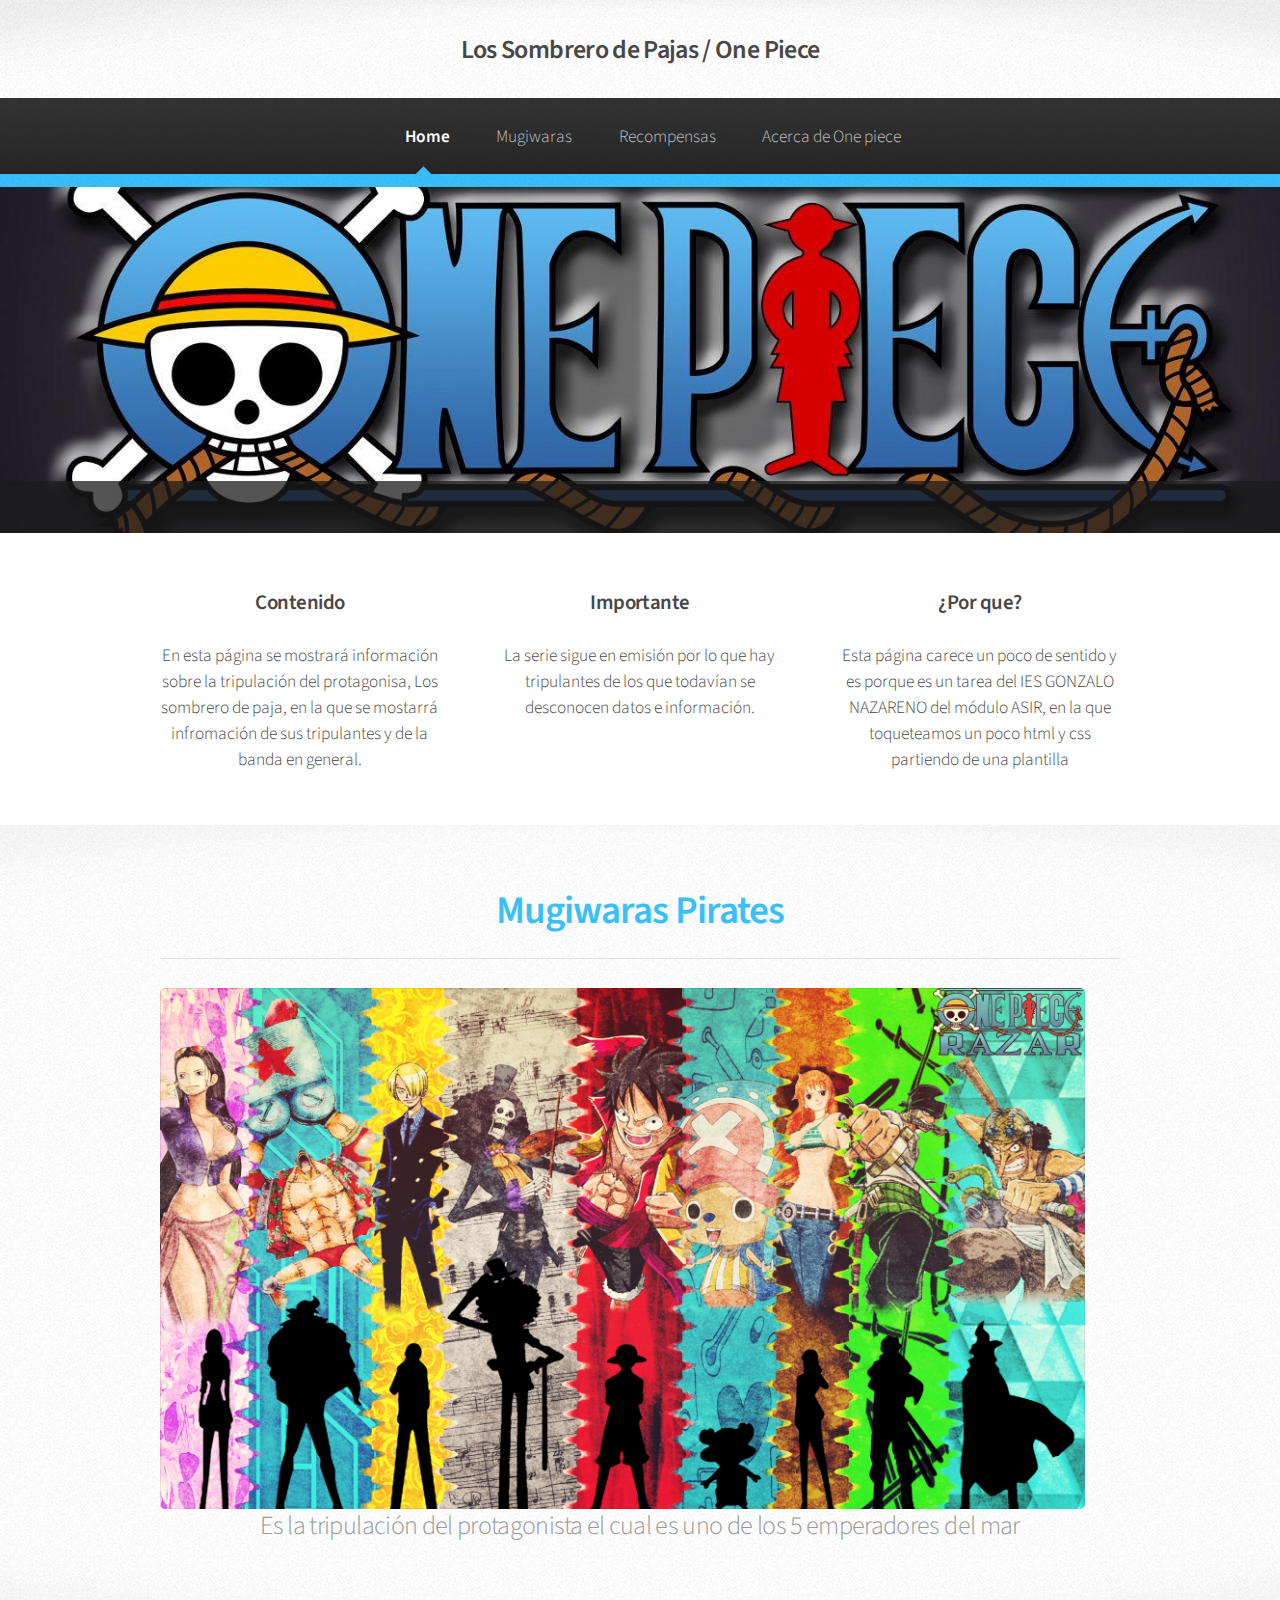
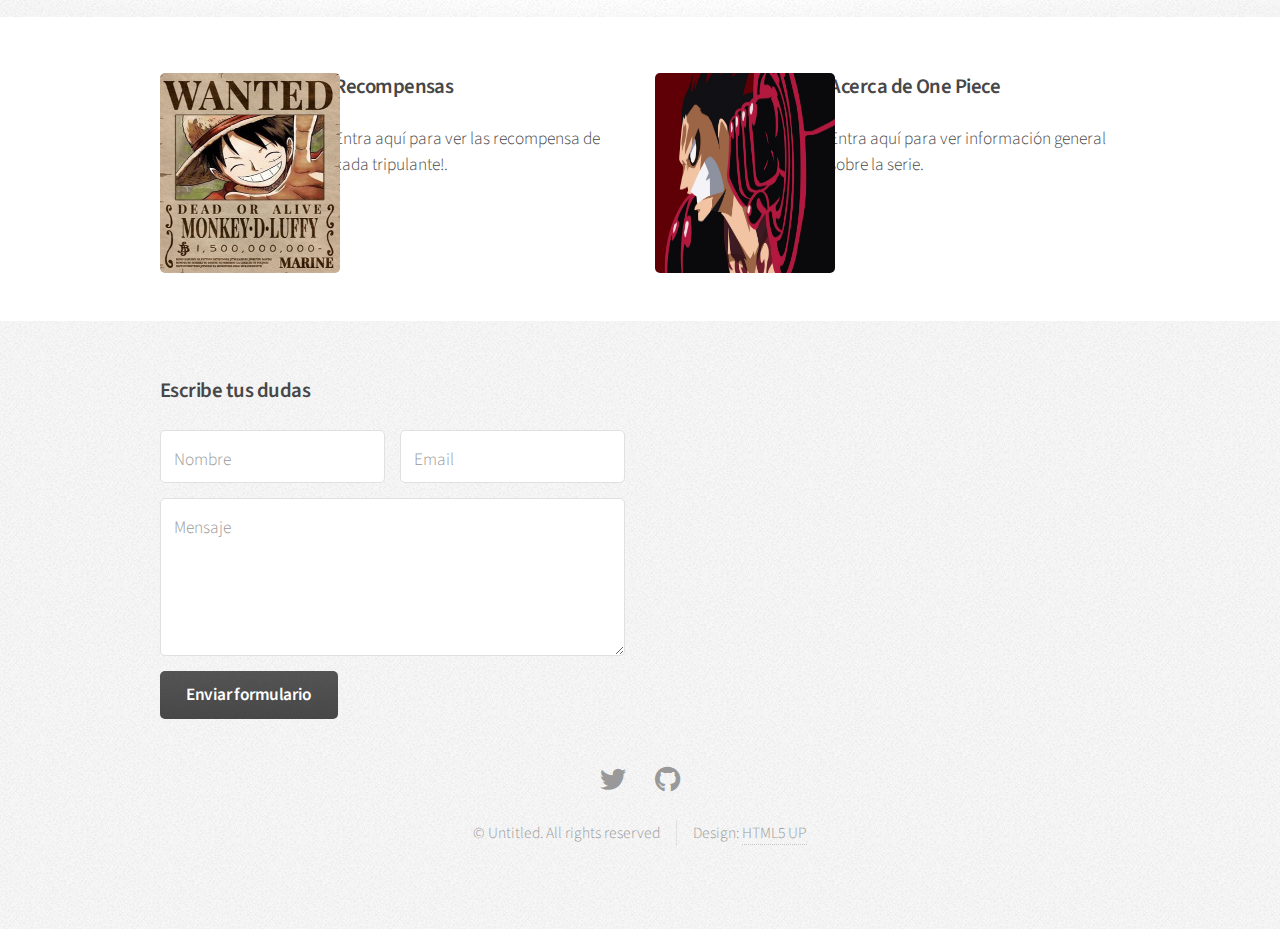
<file: index.html>
<!DOCTYPE HTML>
<!--
	One Piece
	html5up.net | @ajlkn
	Free for personal and commercial use under the CCA 3.0 license (html5up.net/license)
-->
<html>
	<head>
		<title>Emperadores Del Mar</title>
		<meta charset="utf-8" />
		<meta name="viewport" content="width=device-width, initial-scale=1, user-scalable=no" />
		<link rel="stylesheet" href="assets/css/main.css" />
	</head>
	<body class="is-preload">
		<div id="page-wrapper">

			<!-- Header -->
				<div id="header">

					<!-- Logo -->
					<h1><a href="index.html" id="logo">Los Sombrero de Pajas / One Piece </a></h1>

					<!-- Nav -->
						<nav id="nav">
							<ul>
								<li class="current"><a href="index.html">Home</a></li>
								<li><a href="mugiwaras.html">Mugiwaras</a></li>
								<li><a href="recompensas.html">Recompensas</a></li>
								<li><a href="acercade.html">Acerca de One piece</a></li>
							</ul>
						</nav>

				</div>

			<!-- Banner -->
				<section id="banner">
					<header>
					</header>
				</section>

			<!-- Highlights -->
				<section class="wrapper style1">
					<div class="container">
						<div class="row gtr-200">
							<section class="col-4 col-12-narrower">
								<div class="box highlight">
									<h3>Contenido</h3>
									<p>En esta página se mostrará información sobre la tripulación del protagonisa, Los sombrero de paja, en la que se mostarrá infromación de sus tripulantes y de la banda en general.</p>
								</div>
							</section>
							<section class="col-4 col-12-narrower">
								<div class="box highlight">
									<h3>Importante</h3>
									<p>La serie sigue en emisión por lo que hay tripulantes de los que todavían se desconocen datos e información.</p>
								</div>
							</section>
							<section class="col-4 col-12-narrower">
								<div class="box highlight">
									<h3>¿Por que?</h3>
									<p>Esta página carece un poco de sentido y es porque es un tarea del IES GONZALO NAZARENO del módulo ASIR, en la que toqueteamos un poco html y css partiendo de una plantilla</p>
								</div>
							</section>
						</div>
					</div>
				</section>

			<!-- Gigantic Heading -->
				<section class="wrapper style2">
					<div class="container">
						<header class="major">
							<a href="mugiwaras.html"> <h2>Mugiwaras Pirates</h2> </a>
							<a href="mugiwaras.html" class="image eskere"><img src="images/mugiwaras.png" alt="" /></a>
							<p>Es la tripulación del protagonista el cual es uno de los 5 emperadores del mar</p>
						</header>
					</div>
				</section>

			<!-- Posts -->
				<section class="wrapper style1">
					<div class="container">
						<div class="row">
							<section class="col-6 col-12-narrower">
								<div class="box post">
									<a href="recompensas.html" class="image left"><img src="images/luffy_bounty.jpg" alt="" /></a>
									<div class="inner">
										<h3>Recompensas</h3>
										<p>Entra aquí para ver las recompensa de cada tripulante!.</p>
									</div>
								</div>
							</section>
							<section class="col-6 col-12-narrower">
								<div class="box post">
									<a href="acercade.html" class="image left"><img src="images/haki.jpg" alt="" /></a>
									<div class="inner">
										<h3>Acerca de One Piece</h3>
										<p>Entra aquí para ver información general sobre la serie.</p>
									</div>
								</div>
							</section>
						</div>
					</div>
				</section>


			<!-- Footer -->
				<div id="footer">
					<div class="container">
						<div class="row">
							<section class="col-6 col-12-narrower">
								<h3>Escribe tus dudas</h3>
								<form action="http://www2.gonzalonazareno.org/josedom/resultado.php" method="post">
									<div class="row gtr-50">
										<div class="col-6 col-12-mobilep">
											<input type="text" name="Nombre" id="name" placeholder="Nombre" />
										</div>
										<div class="col-6 col-12-mobilep">
											<input type="email" name="email" id="email" placeholder="Email" />
										</div>
										<div class="col-12">
											<textarea name="message" id="Mensaje" placeholder="Mensaje" rows="5"></textarea>
										</div>
										<div class="col-12">
											<ul class="actions">
												<li><input type="submit" class="button alt" value="Enviar formulario" /></li>
											</ul>
										</div>
									</div>
								</form>
							</section>
						</div>
					</div>

					<!-- Icons -->
						<ul class="icons">
							<li><a href="https://twitter.com/OPCrew_Oficial?ref_src=twsrc%5Egoogle%7Ctwcamp%5Eserp%7Ctwgr%5Eauthor" class="icon brands fa-twitter"><span class="label">Twitter</span></a></li>
							<li><a href="https://github.com/apalgar24?tab=repositories" class="icon brands fa-github"><span class="label">GitHub</span></a></li>
						</ul>

					<!-- Copyright -->
						<div class="copyright">
							<ul class="menu">
								<li>&copy; Untitled. All rights reserved</li><li>Design: <a href="http://html5up.net">HTML5 UP</a></li>
							</ul>
						</div>

				</div>

		</div>
	</body>
</html>
</file>
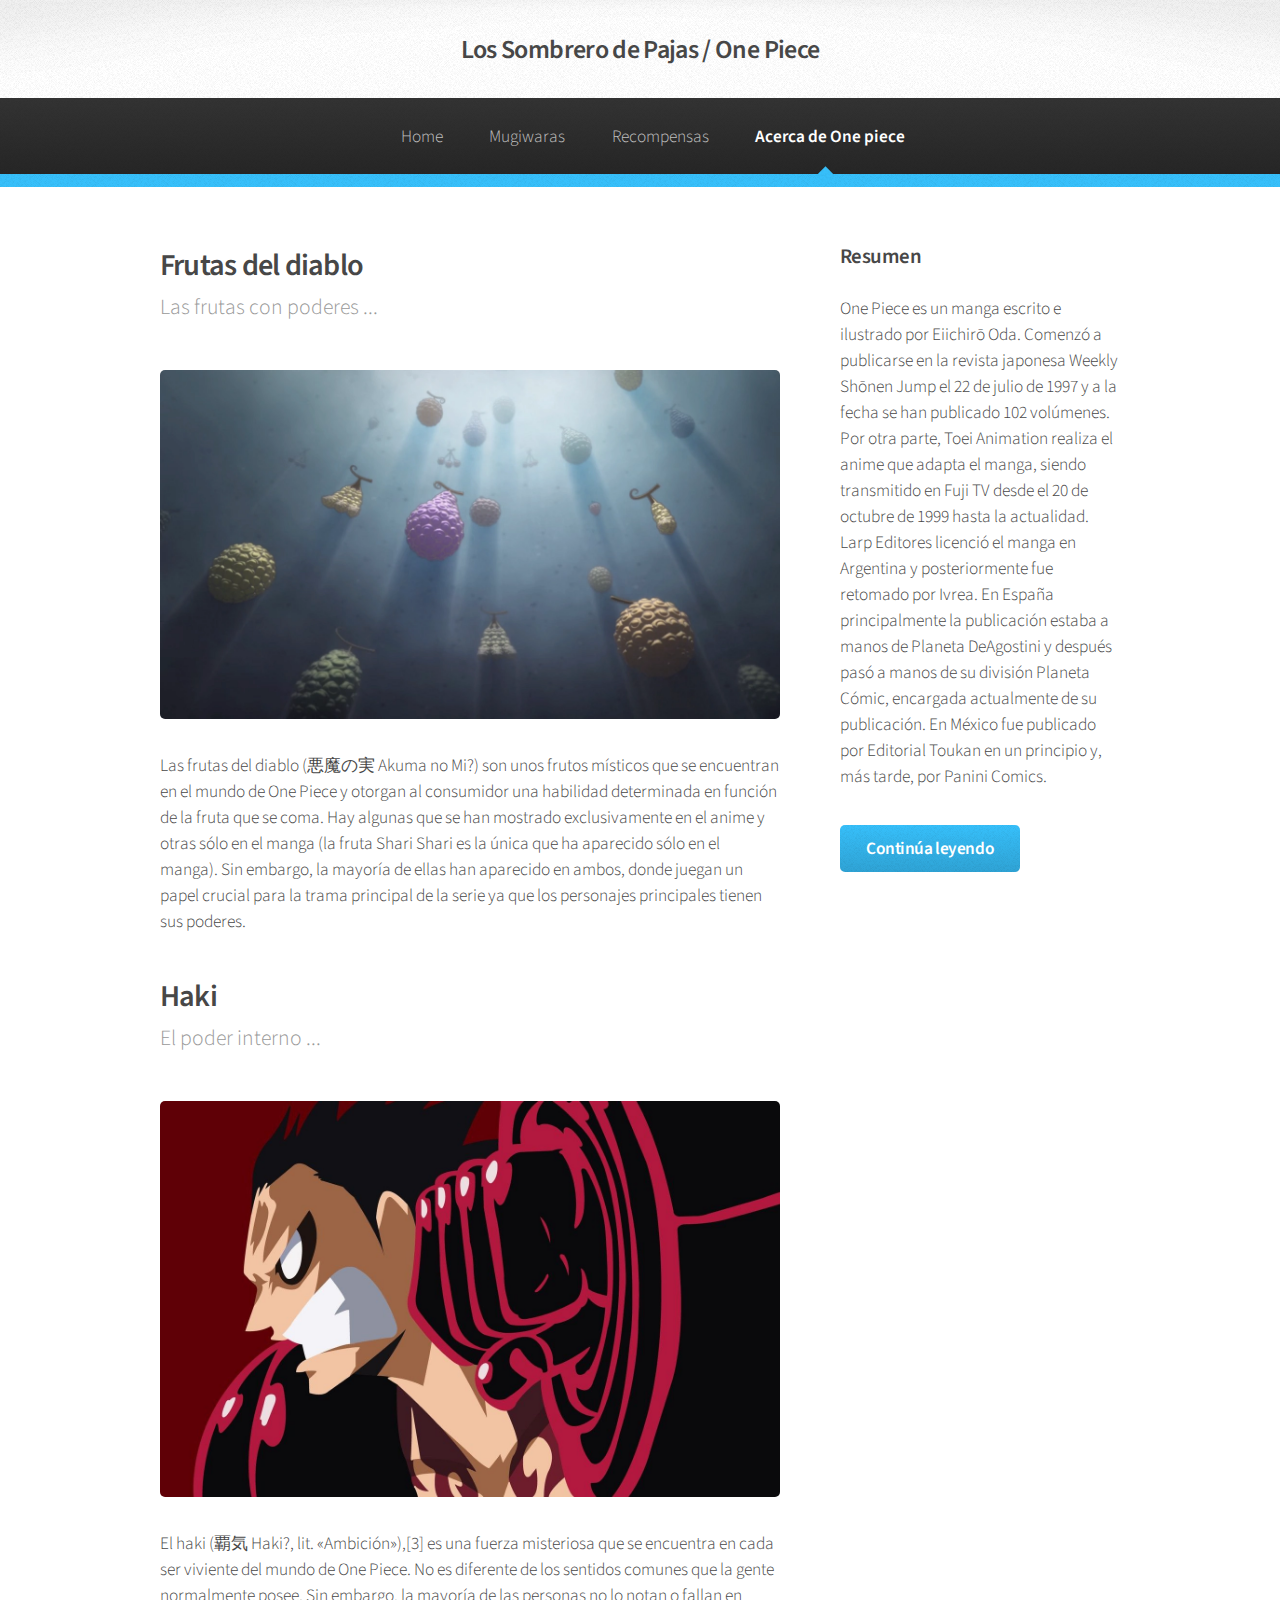
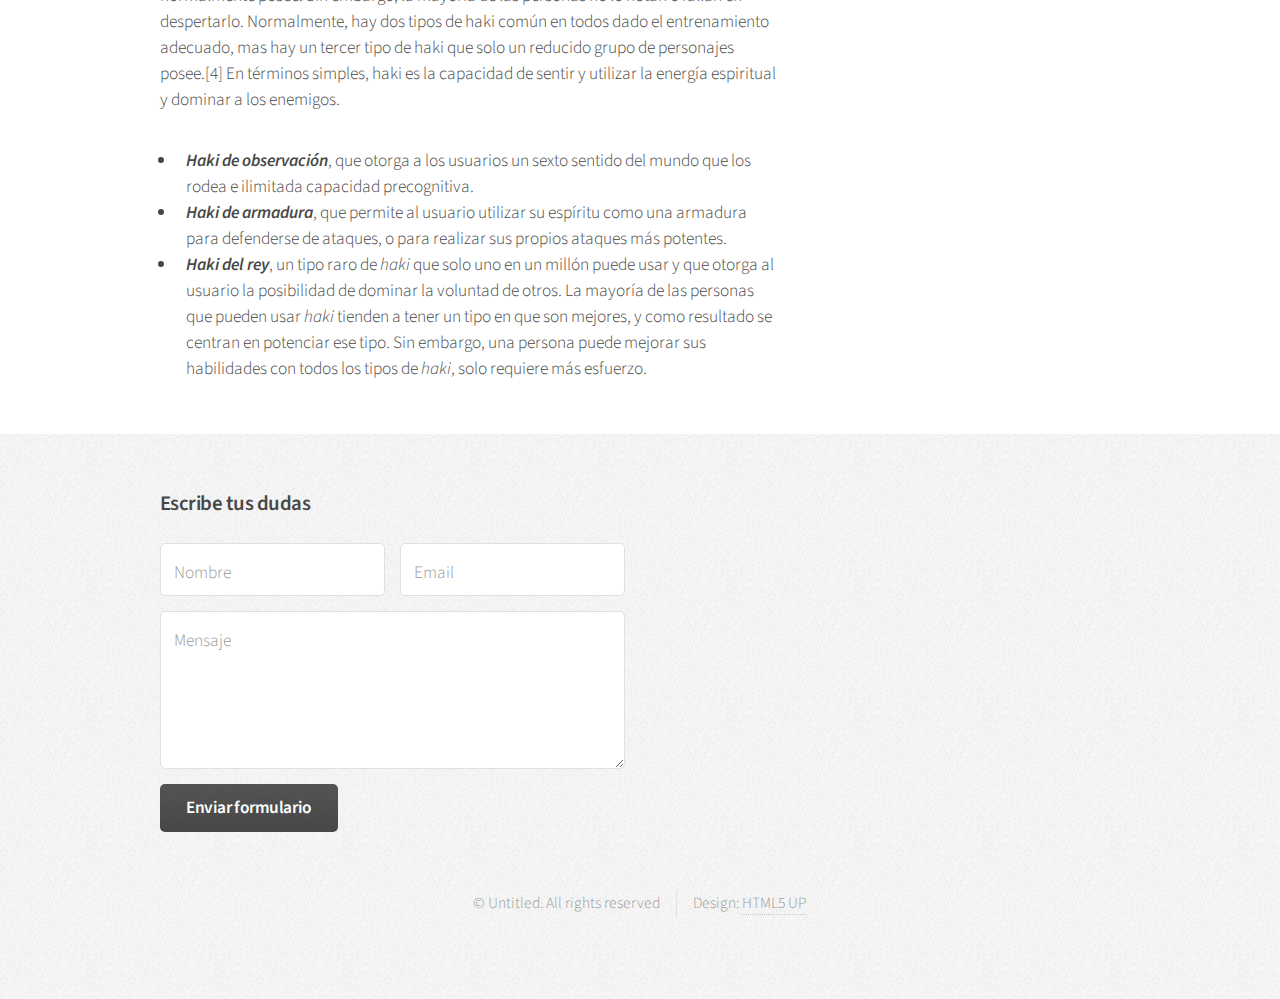
<file: acercade.html>
<!DOCTYPE HTML>
<!--
	Arcana by HTML5 UP
	html5up.net | @ajlkn
	Free for personal and commercial use under the CCA 3.0 license (html5up.net/license)
-->
<html>
	<head>
		<title>Right Sidebar - Arcana by HTML5 UP</title>
		<meta charset="utf-8" />
		<meta name="viewport" content="width=device-width, initial-scale=1, user-scalable=no" />
		<link rel="stylesheet" href="assets/css/main.css" />
	</head>
	<body class="is-preload">
		<div id="page-wrapper">

			<!-- Header -->
				<div id="header">

					<!-- Logo -->
						<h1><a href="index.html" id="logo">Los Sombrero de Pajas / One Piece </a></h1>

					<!-- Nav -->
					<nav id="nav">
						<ul>
							<li><a href="index.html">Home</a></li>
							<li><a href="mugiwaras.html">Mugiwaras</a></li>
							<li ><a href="recompensas.html">Recompensas</a></li>
							<li class="current"><a href="acercade.html">Acerca de One piece</a></li>
						</ul>
					</nav>

				</div>

			<!-- Main -->
				<section class="wrapper style1">
					<div class="container">
						<div class="row gtr-200">
							<div class="col-8 col-12-narrower">
								<div id="content">

									<!-- Content -->

										<article>
											<header>
												<h2>Frutas del diablo</h2>
												<p>Las frutas con poderes ...</p>
											</header>

											<span class="image featured"><img src="images/Frutas.png" alt="" /></span>

											<p>Las frutas del diablo (悪魔の実 Akuma no Mi?) son unos frutos místicos que se encuentran en el mundo de One Piece y otorgan al consumidor una habilidad determinada en función de la fruta que se coma.
											Hay algunas que se han mostrado exclusivamente en el anime y otras sólo en el manga (la fruta Shari Shari es la única que ha aparecido sólo en el manga). Sin embargo, la mayoría de ellas han aparecido en ambos, donde juegan un papel crucial para la trama principal de la serie ya que los personajes principales tienen sus poderes. </p>

											<header>
												<h2>Haki</h2>
												<p>El poder interno ...</p>
											</header>
											<span class="image featured"><img src="images/haki.jpg" alt="" /></span>
											<p>El haki (覇気 Haki?, lit. «Ambición»),[3] es una fuerza misteriosa que se encuentra en cada ser viviente del mundo de One Piece. No es diferente de los sentidos comunes que la gente normalmente posee. Sin embargo, la mayoría de las personas no lo notan o fallan en despertarlo. Normalmente, hay dos tipos de haki común en todos dado el entrenamiento adecuado, mas hay un tercer tipo de haki que solo un reducido grupo de personajes posee.[4] En términos simples, haki es la capacidad de sentir y utilizar la energía espiritual y dominar a los enemigos. </p>
											<ul><li><i><b>Haki de observación</b></i>, que otorga a los usuarios un sexto sentido del mundo que los rodea e ilimitada capacidad precognitiva.</li>
											<li><i><b>Haki de armadura</b></i>, que permite al usuario utilizar su espíritu como una armadura para defenderse de ataques, o para realizar sus propios ataques más potentes.</li>
											<li><i><b>Haki del rey</b></i>, un tipo raro de <i>haki</i> que solo uno en un millón puede usar y que otorga al usuario la posibilidad de dominar la voluntad de otros. La mayoría de las personas que pueden usar <i>haki</i> tienden a tener un tipo en que son mejores, y como resultado se centran en potenciar ese tipo. Sin embargo, una persona puede mejorar sus habilidades con todos los tipos de <i>haki</i>, solo requiere más esfuerzo.</li></ul>
										</article>

								</div>
							</div>
							<div class="col-4 col-12-narrower">
								<div id="sidebar">

									<!-- Sidebar -->

										<section>
											<h3>Resumen</h3>
											<p>One Piece es un manga escrito e ilustrado por Eiichirō Oda. Comenzó a publicarse en la revista japonesa Weekly Shōnen Jump el 22 de julio de 1997 y a la fecha se han publicado 102 volúmenes. Por otra parte, Toei Animation realiza el anime que adapta el manga, siendo transmitido en Fuji TV desde el 20 de octubre de 1999 hasta la actualidad. Larp Editores licenció el manga en Argentina y posteriormente fue retomado por Ivrea. En España principalmente la publicación estaba a manos de Planeta DeAgostini y después pasó a manos de su división Planeta Cómic, encargada actualmente de su publicación. En México fue publicado por Editorial Toukan en un principio y, más tarde, por Panini Comics. </p>
											<footer>
												<a href="https://es.wikipedia.org/wiki/One_Piece" class="button">Continúa leyendo</a>
											</footer>
										</section>

								</div>
							</div>
						</div>
					</div>
				</section>

			<!-- Footer -->
				<div id="footer">
					<div class="container">
						<div class="row">
							<section class="col-6 col-12-narrower">
								<h3>Escribe tus dudas</h3>
								<form action="http://www2.gonzalonazareno.org/josedom/resultado.php" method="post">
									<div class="row gtr-50">
										<div class="col-6 col-12-mobilep">
											<input type="text" name="Nombre" id="name" placeholder="Nombre" />
										</div>
										<div class="col-6 col-12-mobilep">
											<input type="email" name="email" id="email" placeholder="Email" />
										</div>
										<div class="col-12">
											<textarea name="message" id="Mensaje" placeholder="Mensaje" rows="5"></textarea>
										</div>
										<div class="col-12">
											<ul class="actions">
												<li><input type="submit" class="button alt" value="Enviar formulario" /></li>
											</ul>
										</div>
									</div>
								</form>
							</section>
						</div>
					</div>
					<!-- Copyright -->
						<div class="copyright">
							<ul class="menu">
								<li>&copy; Untitled. All rights reserved</li><li>Design: <a href="http://html5up.net">HTML5 UP</a></li>
							</ul>
						</div>

				</div>

		</div>
	</body>
</html>
</file>
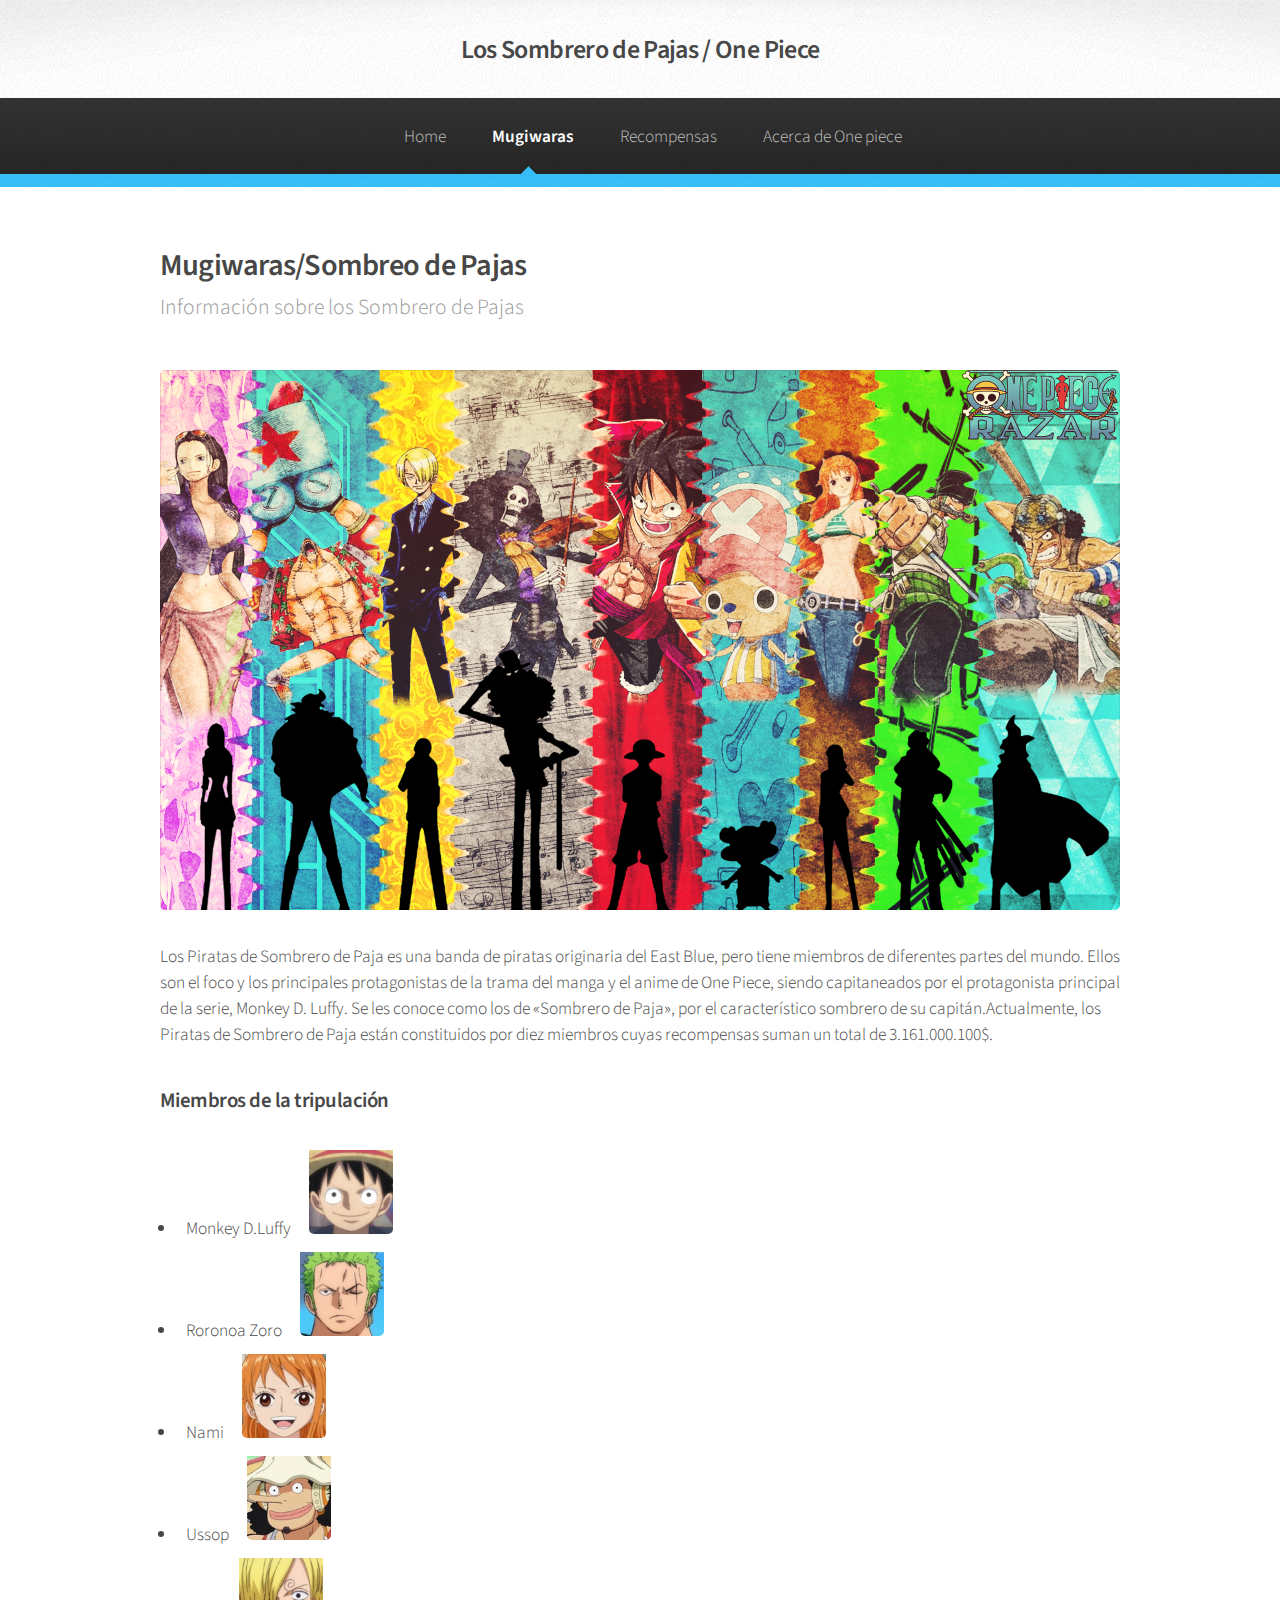
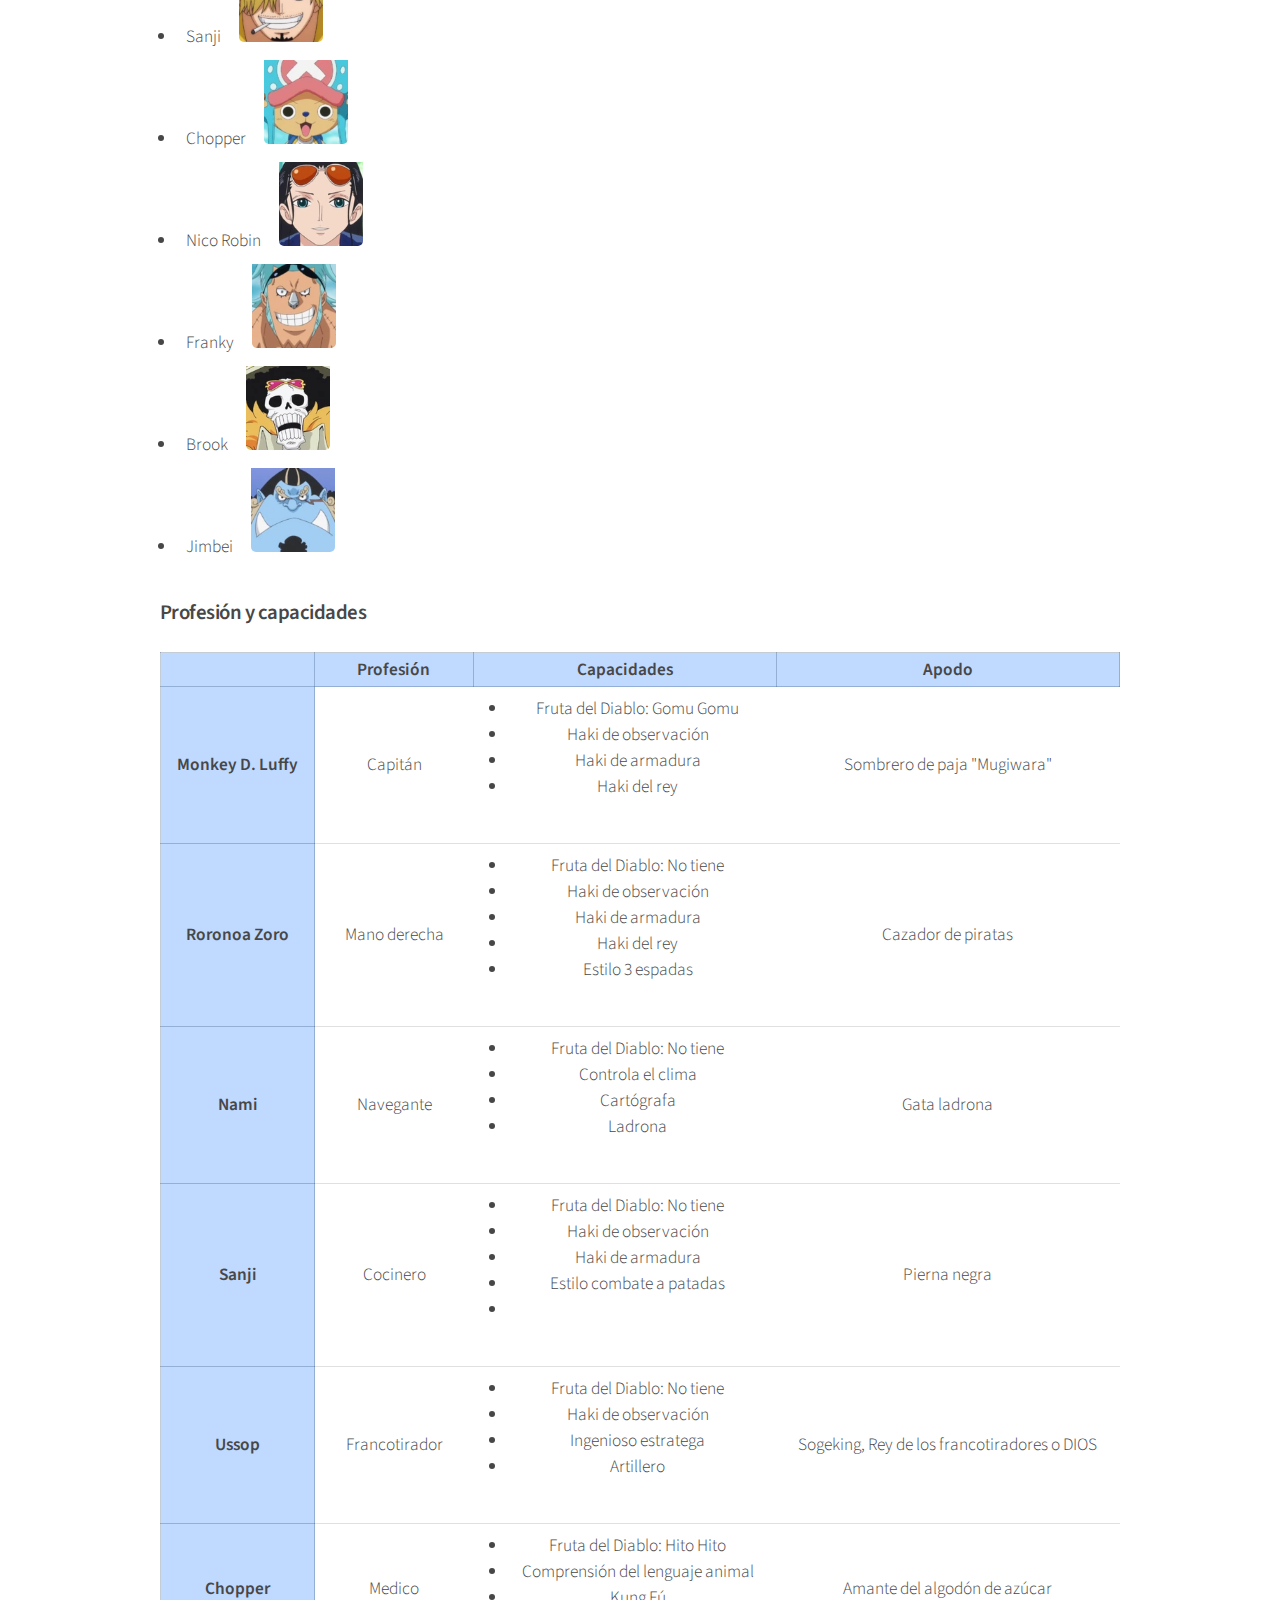
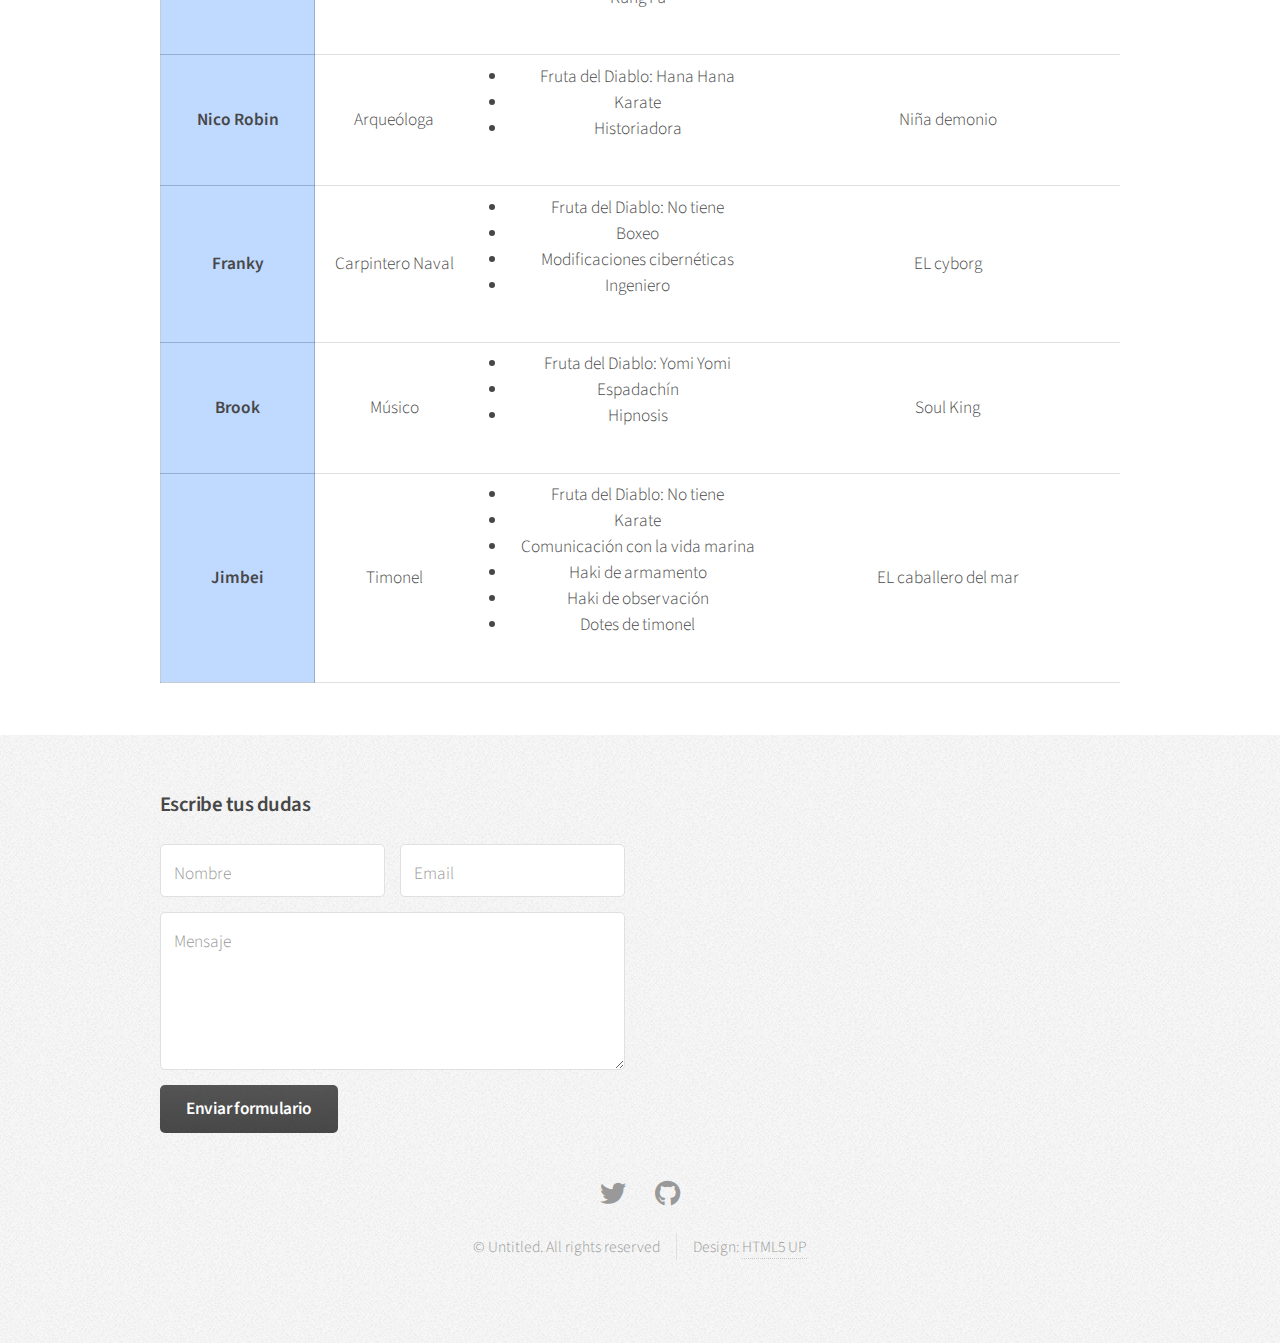
<file: mugiwaras.html>
<!DOCTYPE HTML>
<!--
	Arcana by HTML5 UP
	html5up.net | @ajlkn
	Free for personal and commercial use under the CCA 3.0 license (html5up.net/license)
-->
<html>
	<head>
		<title>Mugiwaras Pirates</title>
		<meta charset="utf-8" />
		<meta name="viewport" content="width=device-width, initial-scale=1, user-scalable=no" />
		<link rel="stylesheet" href="assets/css/main.css" />
	</head>
	<body class="is-preload">
		<div id="page-wrapper">

			<!-- Header -->
				<div id="header">

					<!-- Logo -->
					<h1><a href="index.html" id="logo">Los Sombrero de Pajas / One Piece </a></h1>

					<!-- Nav -->
						<nav id="nav">
							<ul>
								<li><a href="index.html">Home</a></li>
								<li class="current"><a href="mugiwaras.html">Mugiwaras</a></li>
								<li><a href="recompensas.html">Recompensas</a></li>
								<li><a href="acercade.html">Acerca de One piece</a></li>
							</ul>
						</nav>

				</div>

			<!-- Main -->
				<section class="wrapper style1">
					<div class="container">
						<div id="content">

							<!-- Content -->

								<article>
									<header>
										<h2>Mugiwaras/Sombreo de Pajas</h2>
										<p>Información sobre los Sombrero de Pajas</p>
									</header>

									<span class="image featured"><img src="images/mugiwaras.png" alt="" /></span>

									<p>Los Piratas de Sombrero de Paja es una banda de piratas originaria del East Blue, pero tiene miembros de diferentes partes del mundo. Ellos son el foco y los principales protagonistas de la trama del manga y el anime de One Piece, siendo capitaneados por el protagonista principal de la serie, Monkey D. Luffy. Se les conoce como los de «Sombrero de Paja», por el característico sombrero de su capitán.Actualmente, los Piratas de Sombrero de Paja están constituidos por diez miembros cuyas recompensas suman un total de 3.161.000.100$.</p>
									

									<h3>Miembros de la tripulación</h3>
									<ul>
										<li>Monkey D.Luffy<span class="image iconos"><img src="images/luffy.jpg" alt="" /></span></li>
										<li>Roronoa Zoro<span class="image iconos"><img src="images/zoro.jpg" alt="" /></span></li>
										<li>Nami<span class="image iconos"><img src="images/nami.jpg" alt="" /></span></li>
										<li>Ussop<span class="image iconos"><img src="images/ussop.jpg" alt="" /></span></li>
										<li>Sanji<span class="image iconos"><img src="images/sanji.jpg" alt="" /></span></li>
										<li>Chopper<span class="image iconos"><img src="images/chopper.jpg" alt="" /></span></li>
										<li>Nico Robin<span class="image iconos"><img src="images/robin.jpg" alt="" /></span></li>
										<li>Franky<span class="image iconos"><img src="images/franky.jpg" alt="" /></span></li>
										<li>Brook<span class="image iconos"><img src="images/brook.jpg" alt="" /></span></li>
										<li>Jimbei<span class="image iconos"><img src="images/jimbei.jpg" alt="" /></span></li>
									</ul>

									<h3>Profesión y capacidades</h3>
									<table class="default">
										<tr>
										  <th></th>
										  <th>Profesión</th>
										  <th>Capacidades</th>
										  <th>Apodo</th>
										</tr>
										<tr>
										  <th>Monkey D. Luffy</th>
										  <td>Capitán</td>
										  <td>
											  <ul>
												  <li>Fruta del Diablo: Gomu Gomu</li>
												  <li>Haki de observación</li>
												  <li>Haki de armadura</li>
												  <li>Haki del rey</li> 
											  </ul>
										  </td>
										  <td>Sombrero de paja "Mugiwara"</td>
										</tr>
										<tr>
										  <th>Roronoa Zoro</th>
										  <td>Mano derecha</td>
										  <td>
											<ul>
												<li>Fruta del Diablo: No tiene</li>
												<li>Haki de observación</li>
												<li>Haki de armadura</li>
												<li>Haki del rey</li> 
												<li>Estilo 3 espadas</li>
											</ul>
										</td>
										  <td>Cazador de piratas</td>
										</tr>
										<tr>
										  <th>Nami</th>
										  <td>Navegante</td>
										  <td>
											<ul>
												<li>Fruta del Diablo: No tiene</li>
												<li>Controla el clima</li>
												<li>Cartógrafa</li>
												<li>Ladrona</li> 
											</ul>
										  </td>
										  <td>Gata ladrona</td>
										</tr>
										<tr>
											<th>Sanji</th>
											<td>Cocinero</td>
											<td>
											  <ul>
												  <li>Fruta del Diablo: No tiene</li>
												  <li>Haki de observación</li>
												  <li>Haki de armadura</li>
												  <li>Estilo combate a patadas</li>
												  <li></li> 
											  </ul>
											</td>
											<td>Pierna negra</td>
										  </tr>
										  <tr>
											<th>Ussop</th>
											<td>Francotirador</td>
											<td>
											  <ul>
												  <li>Fruta del Diablo: No tiene</li>
												  <li>Haki de observación</li>
												  <li>Ingenioso estratega</li>
												  <li>Artillero</li>
											  </ul>
											</td>
											<td>Sogeking, Rey de los francotiradores o DIOS</td>
										  </tr>
										  <tr>
											<th>Chopper</th>
											<td>Medico</td>
											<td>
											  <ul>
												  <li>Fruta del Diablo: Hito Hito</li>
												  <li>Comprensión del lenguaje animal</li>
												  <li>Kung Fú</li>
											  </ul>
											</td>
											<td>Amante del algodón de azúcar</td>
										  </tr>
										  <tr>
											<th>Nico Robin</th>
											<td>Arqueóloga</td>
											<td>
											  <ul>
												  <li>Fruta del Diablo: Hana Hana</li>
												  <li>Karate</li>
												  <li>Historiadora</li>
											  </ul>
											</td>
											<td>Niña demonio</td>
										  </tr>
										  <tr>
											<th>Franky</th>
											<td>Carpintero Naval</td>
											<td>
											  <ul>
												  <li>Fruta del Diablo: No tiene</li>
												  <li>Boxeo</li>
												  <li>Modificaciones cibernéticas</li>
												  <li>Ingeniero</li>
											  </ul>
											</td>
											<td>EL cyborg</td>
											<tr>
												<th>Brook</th>
												<td>Músico</td>
												<td>
												  <ul>
													  <li>Fruta del Diablo: Yomi Yomi</li>
													  <li>Espadachín</li>
													  <li>Hipnosis</li>
												  </ul>
												</td>
												<td>Soul King</td>
											  </tr>
											  <tr>
												<th>Jimbei</th>
												<td>Timonel</td>
												<td>
												  <ul>
													  <li>Fruta del Diablo: No tiene</li>
													  <li>Karate</li>
													  <li>Comunicación con la vida marina</li>
													  <li>Haki de armamento</li>
													  <li>Haki de observación</li>
													  <li>Dotes de timonel</li>
												  </ul>
												</td>
												<td>EL caballero del mar</td>
											  </tr>
									  </table>
								</article>

						</div>
					</div>
				</section>

			<!-- Footer -->
			<div id="footer">
				<div class="container">
					<div class="row">
						<section class="col-6 col-12-narrower">
							<h3>Escribe tus dudas</h3>
								<form action="http://www2.gonzalonazareno.org/josedom/resultado.php" method="post">
									<div class="row gtr-50">
										<div class="col-6 col-12-mobilep">
											<input type="text" name="Nombre" id="name" placeholder="Nombre" />
										</div>
										<div class="col-6 col-12-mobilep">
											<input type="email" name="email" id="email" placeholder="Email" />
										</div>
										<div class="col-12">
											<textarea name="message" id="Mensaje" placeholder="Mensaje" rows="5"></textarea>
										</div>
										<div class="col-12">
											<ul class="actions">
												<li><input type="submit" class="button alt" value="Enviar formulario" /></li>
											</ul>
										</div>
									</div>
								</form>
						</section>
					</div>
				</div>

				<!-- Icons -->
					<ul class="icons">
						<li><a href="https://twitter.com/OPCrew_Oficial?ref_src=twsrc%5Egoogle%7Ctwcamp%5Eserp%7Ctwgr%5Eauthor" class="icon brands fa-twitter"><span class="label">Twitter</span></a></li>
						<li><a href="https://github.com/apalgar24?tab=repositories" class="icon brands fa-github"><span class="label">GitHub</span></a></li>
					</ul>

				<!-- Copyright -->
					<div class="copyright">
						<ul class="menu">
							<li>&copy; Untitled. All rights reserved</li><li>Design: <a href="http://html5up.net">HTML5 UP</a></li>
						</ul>
					</div>

			</div>

	</div>
	</body>
</html>
</file>
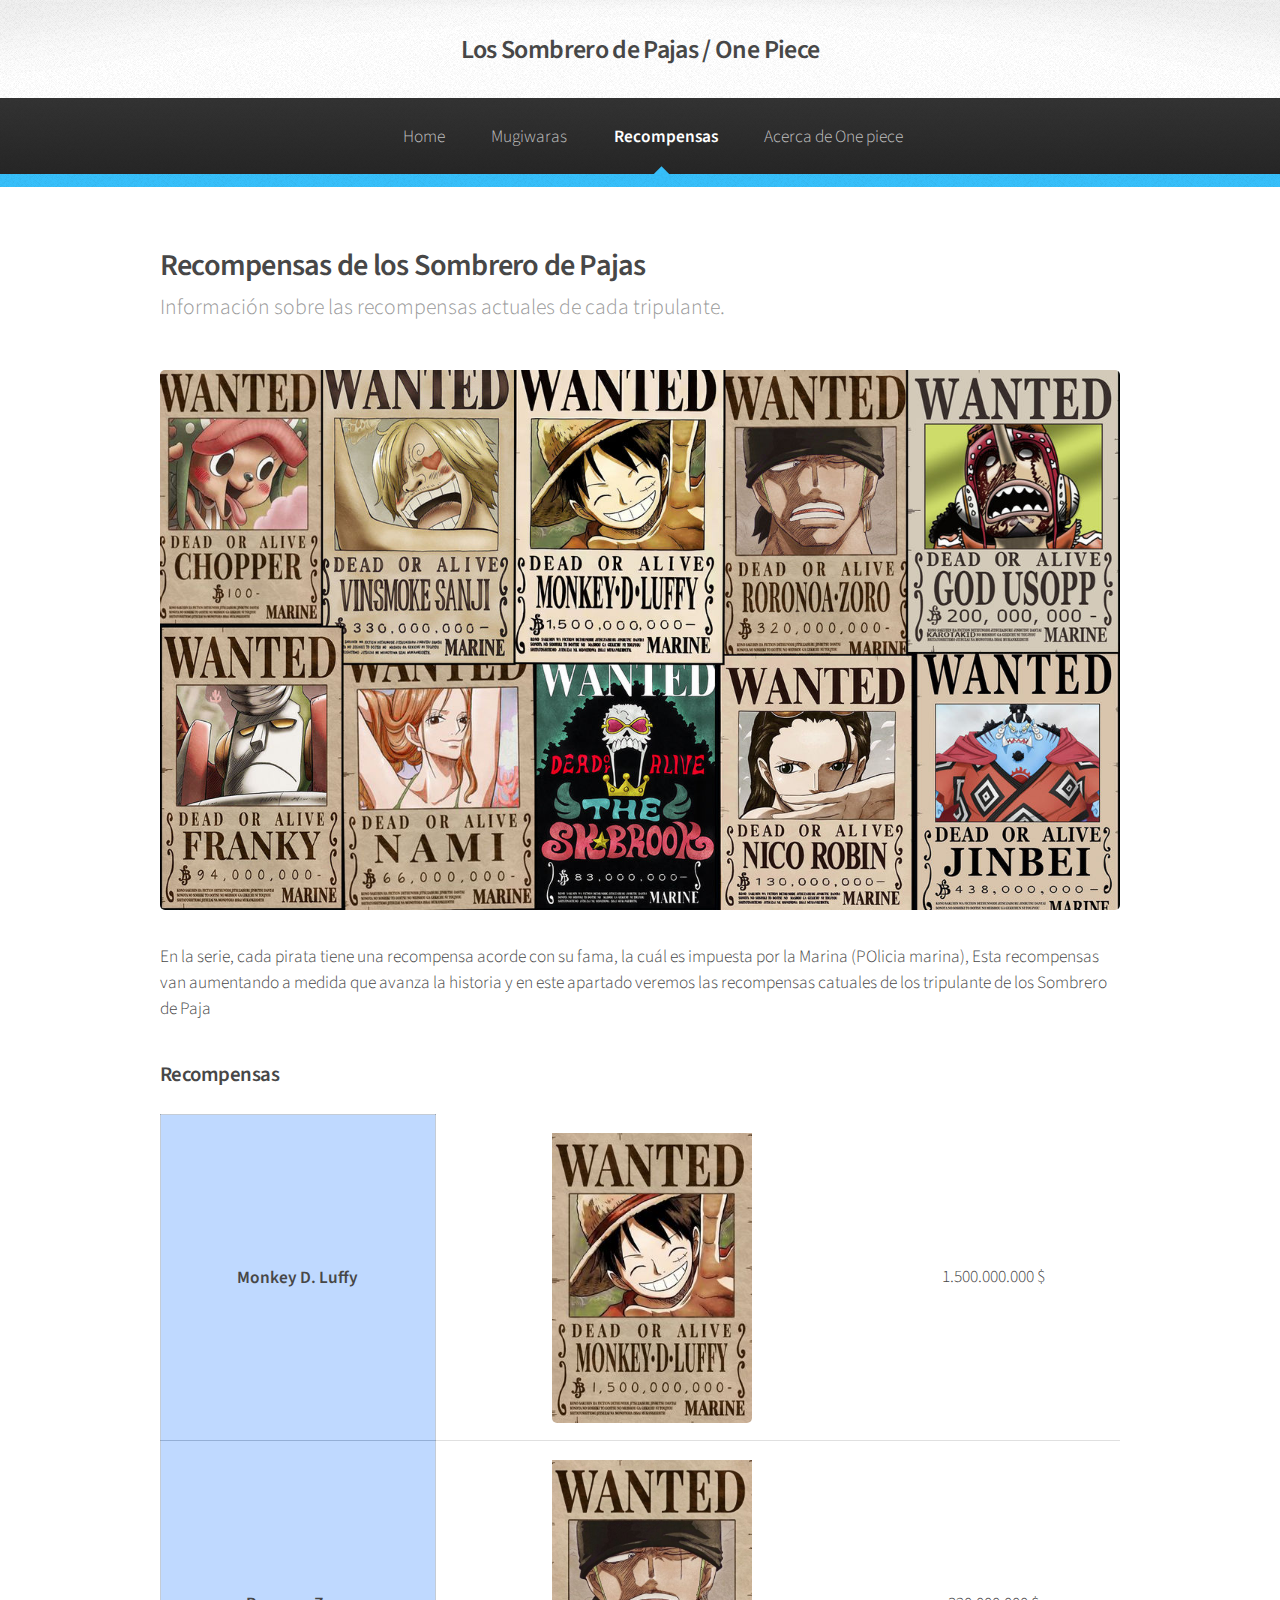
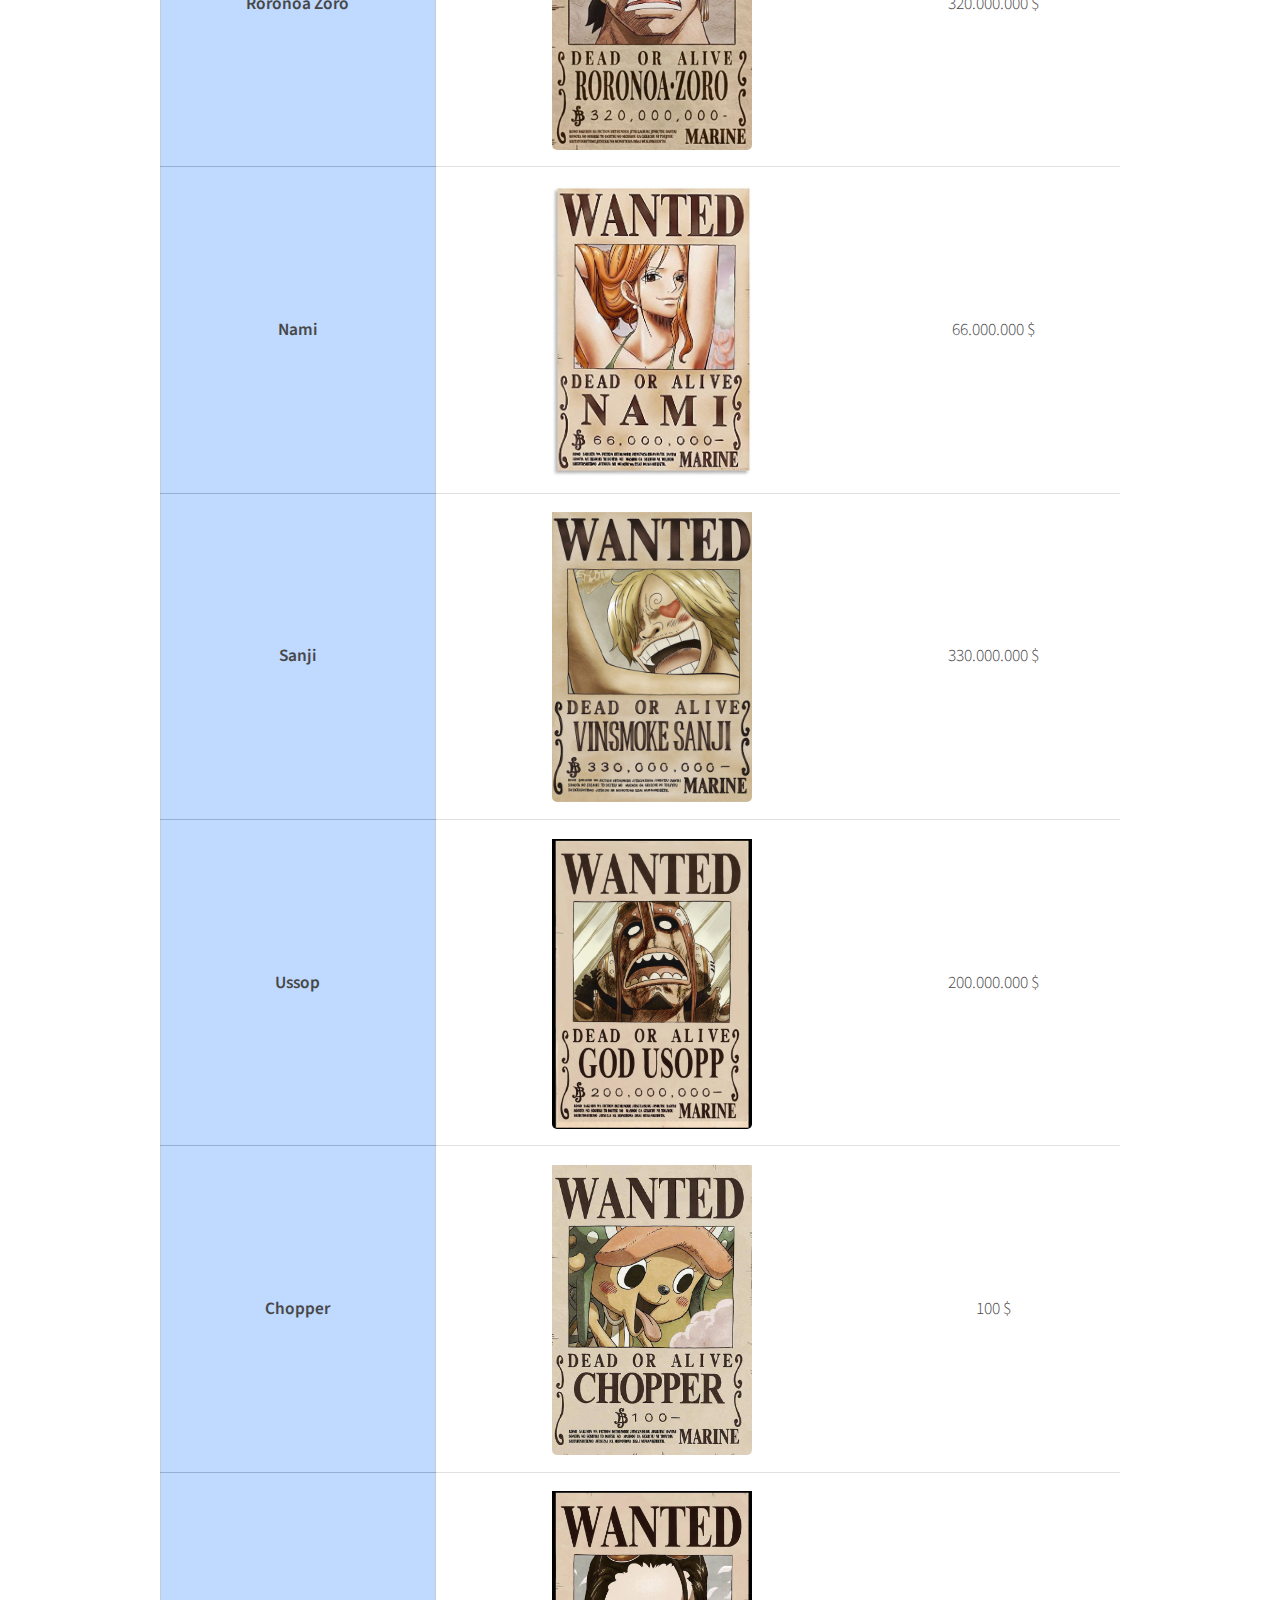
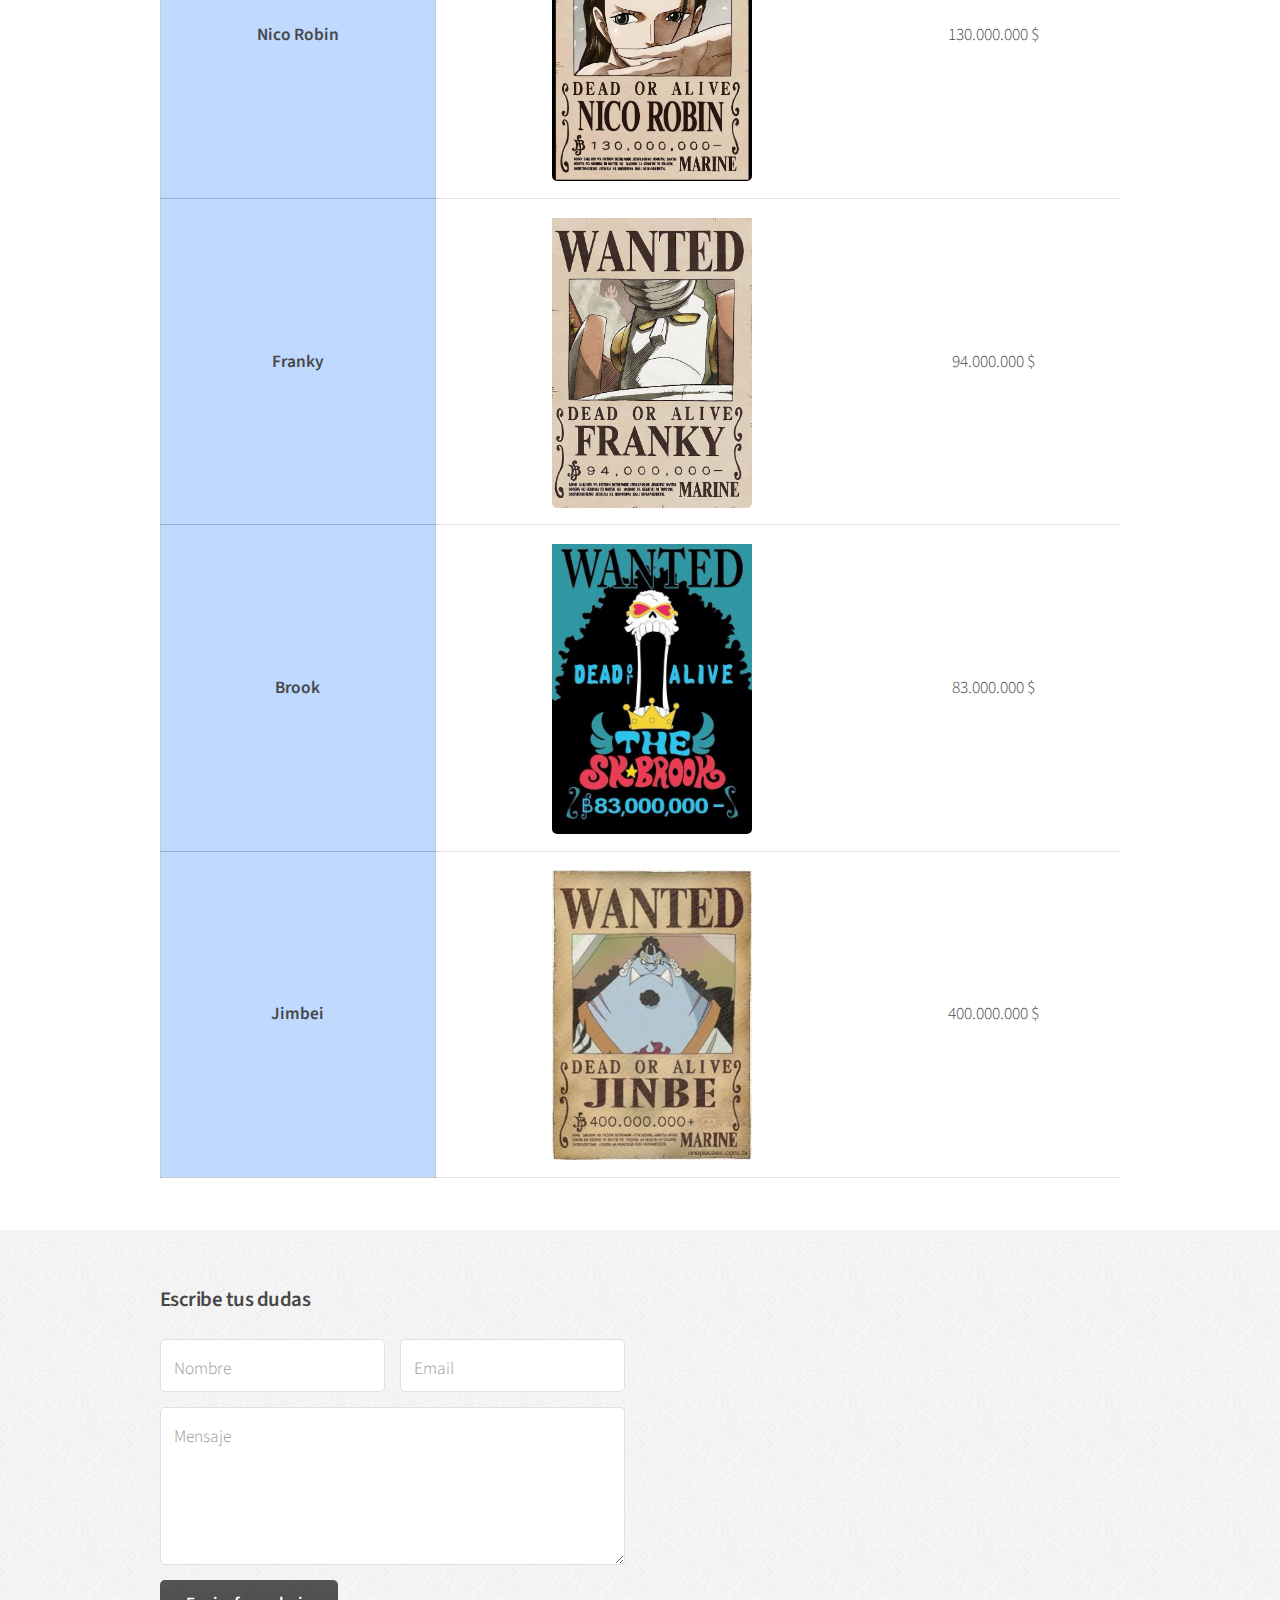
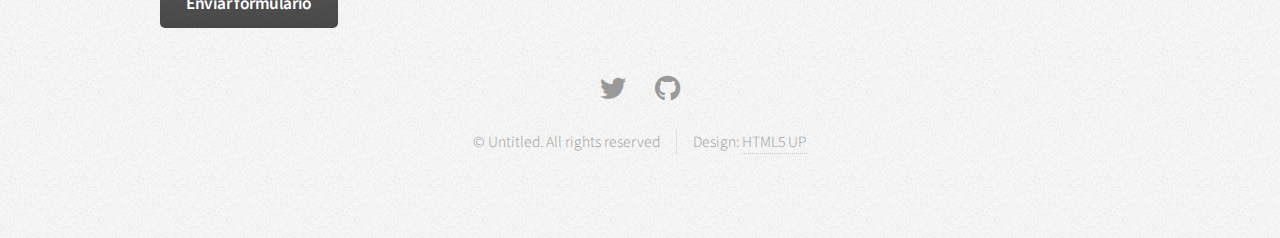
<file: recompensas.html>
<!DOCTYPE HTML>
<!--
	Arcana by HTML5 UP
	html5up.net | @ajlkn
	Free for personal and commercial use under the CCA 3.0 license (html5up.net/license)
-->
<html>
	<head>
		<title>Recompensas Sombrero de pajas</title>
		<meta charset="utf-8" />
		<meta name="viewport" content="width=device-width, initial-scale=1, user-scalable=no" />
		<link rel="stylesheet" href="assets/css/main.css" />
	</head>
	<body class="is-preload">
		<div id="page-wrapper">

			<!-- Header -->
				<div id="header">

					<!-- Logo -->
					<h1><a href="index.html" id="logo">Los Sombrero de Pajas / One Piece </a></h1>

					<!-- Nav -->
						<nav id="nav">
							<ul>
								<li><a href="index.html">Home</a></li>
								<li><a href="mugiwaras.html">Mugiwaras</a></li>
								<li class="current"><a href="recompensas.html">Recompensas</a></li>
								<li><a href="acercade.html">Acerca de One piece</a></li>

							</ul>
						</nav>

				</div>

			<!-- Main -->
				<section class="wrapper style1">
					<div class="container">
						<div id="content">

							<!-- Content -->

								<article>
									<header>
										<h2>Recompensas de los Sombrero de Pajas</h2>
										<p>Información sobre las recompensas actuales de cada tripulante.</p>
									</header>

									<span class="image featured"><img src="images/bounty.jpg" alt="" /></span>

									<p>En la serie, cada pirata tiene una recompensa acorde con su fama, la cuál es impuesta por la Marina (POlicia marina), Esta recompensas van aumentando a medida que avanza la historia y en este apartado veremos las recompensas catuales de los tripulante de los Sombrero de Paja</p>
									

									<h3>Recompensas</h3>
									<table class="default">	
										<tr>
										  <th>Monkey D. Luffy</th>
										  <td><span class="image bounty"><img src="images/luffy_bounty.jpg" alt="" /></span></td>
										  <td>
											1.500.000.000 $
										  </td>
										</tr>
										<tr>
											<th>Roronoa Zoro</th>
											<td><span class="image bounty"><img src="images/zoro_bounty.jpg" alt="" /></span></td>
											<td>
											  320.000.000 $
											</td>
										</tr>
										<tr>
											<th>Nami</th>
											<td><span class="image bounty"><img src="images/nami_bounty.jpg" alt="" /></span></td>
											<td>
											  66.000.000 $
											</td>
										</tr>
										<tr>
											<th>Sanji</th>
											<td><span class="image bounty"><img src="images/sanji_bounty.png" alt="" /></span></td>
											<td>
											  330.000.000 $
											</td>
										</tr>
										<tr>
											<th>Ussop</th>
											<td><span class="image bounty"><img src="images/ussop_bounty.jpg" alt="" /></span></td>
											<td>
											  200.000.000 $
											</td>
										</tr>
										<tr>
											<th>Chopper</th>
											<td><span class="image bounty"><img src="images/chopper_bounty.jpg" alt="" /></span></td>
											<td>
											  100 $
											</td>
										</tr>
										<tr>
											<th>Nico Robin</th>
											<td><span class="image bounty"><img src="images/robin_bounty.jpg" alt="" /></span></td>
											<td>
											  130.000.000 $
											</td>
										</tr>
										<tr>
											<th>Franky</th>
											<td><span class="image bounty"><img src="images/franky_bounty.jpg" alt="" /></span></td>
											<td>
											  94.000.000 $
											</td>
										</tr>
										<tr>
											<th>Brook</th>
											<td><span class="image bounty"><img src="images/brook_bounty.jpg" alt="" /></span></td>
											<td>
											  83.000.000 $
											</td>
										</tr>
										<tr>
											<th>Jimbei</th>
											<td><span class="image bounty"><img src="images/jimbei_bounty.jpg" alt="" /></span></td>
											<td>
											  400.000.000 $
											</td>
										</tr>
										</tr>
									  </table>
								</article>

						</div>
					</div>
				</section>

			<!-- Footer -->
			<div id="footer">
				<div class="container">
					<div class="row">
						<section class="col-6 col-12-narrower">
							<h3>Escribe tus dudas</h3>
								<form action="http://www2.gonzalonazareno.org/josedom/resultado.php" method="post">
									<div class="row gtr-50">
										<div class="col-6 col-12-mobilep">
											<input type="text" name="Nombre" id="name" placeholder="Nombre" />
										</div>
										<div class="col-6 col-12-mobilep">
											<input type="email" name="email" id="email" placeholder="Email" />
										</div>
										<div class="col-12">
											<textarea name="message" id="Mensaje" placeholder="Mensaje" rows="5"></textarea>
										</div>
										<div class="col-12">
											<ul class="actions">
												<li><input type="submit" class="button alt" value="Enviar formulario" /></li>
											</ul>
										</div>
									</div>
								</form>
						</section>
					</div>
				</div>

				<!-- Icons -->
					<ul class="icons">
						<li><a href="https://twitter.com/OPCrew_Oficial?ref_src=twsrc%5Egoogle%7Ctwcamp%5Eserp%7Ctwgr%5Eauthor" class="icon brands fa-twitter"><span class="label">Twitter</span></a></li>
						<li><a href="https://github.com/apalgar24?tab=repositories" class="icon brands fa-github"><span class="label">GitHub</span></a></li>
					</ul>

				<!-- Copyright -->
					<div class="copyright">
						<ul class="menu">
							<li>&copy; Untitled. All rights reserved</li><li>Design: <a href="http://html5up.net">HTML5 UP</a></li>
						</ul>
					</div>

			</div>

	</div>
	</body>
</html>
</file>
<file: assets/css/main.css>
@import url("fontawesome-all.min.css");
@import url("https://fonts.googleapis.com/css?family=Source+Sans+Pro:300,300italic,600,600italic");

/*
	Arcana by HTML5 UP
	html5up.net | @ajlkn
	Free for personal and commercial use under the CCA 3.0 license (html5up.net/license)
*/

html, body, div, span, applet, object,
iframe, h1, h2, h3, h4, h5, h6, p, blockquote,
pre, a, abbr, acronym, address, big, cite,
code, del, dfn, em, img, ins, kbd, q, s, samp,
small, strike, strong, sub, sup, tt, var, b,
u, i, center, dl, dt, dd, ol, ul, li, fieldset,
form, label, legend, table, caption, tbody,
tfoot, thead, tr, th, td, article, aside,
canvas, details, embed, figure, figcaption,
footer, header, hgroup, menu, nav, output, ruby,
section, summary, time, mark, audio, video {
	margin: 0;
	padding: 0;
	border: 0;
	font-size: 100%;
	font: inherit;
	vertical-align: baseline;}

article, aside, details, figcaption, figure,
footer, header, hgroup, menu, nav, section {
	display: block;}

body {
	line-height: 1;
}

ol, ul {
	list-style: none;
}

blockquote, q {
	quotes: none;
}

	blockquote:before, blockquote:after, q:before, q:after {
		content: '';
		content: none;
	}

table {
	border-collapse: collapse;
	border-spacing: 0;
}

body {
	-webkit-text-size-adjust: none;
}

mark {
	background-color: transparent;
	color: inherit;
}

input::-moz-focus-inner {
	border: 0;
	padding: 0;
}

input, select, textarea {
	-moz-appearance: none;
	-webkit-appearance: none;
	-ms-appearance: none;
	appearance: none;
}

/* Basic */

	html {
		box-sizing: border-box;
	}

	*, *:before, *:after {
		box-sizing: inherit;
	}

	body {
		background: #f7f7f7 url("images/bg01.png");
	}

		body.is-preload *, body.is-preload *:before, body.is-preload *:after {
			-moz-animation: none !important;
			-webkit-animation: none !important;
			-ms-animation: none !important;
			animation: none !important;
			-moz-transition: none !important;
			-webkit-transition: none !important;
			-ms-transition: none !important;
			transition: none !important;
		}

	body, input, select, textarea {
		color: #474747;
		font-family: 'Source Sans Pro', sans-serif;
		font-size: 16pt;
		font-weight: 300;
		line-height: 1.65em;
	}

	a {
		-moz-transition: color 0.2s ease-in-out, border-color 0.2s ease-in-out, opacity 0.2s ease-in-out;
		-webkit-transition: color 0.2s ease-in-out, border-color 0.2s ease-in-out, opacity 0.2s ease-in-out;
		-ms-transition: color 0.2s ease-in-out, border-color 0.2s ease-in-out, opacity 0.2s ease-in-out;
		transition: color 0.2s ease-in-out, border-color 0.2s ease-in-out, opacity 0.2s ease-in-out;
		color: #37c0fb;
		text-decoration: none;
		border-bottom: dotted 1px;
	}

		a:hover {
			color: #37c0fb;
			border-bottom-color: transparent;
		}

	strong, b {
		font-weight: 600;
	}

	em, i {
		font-style: italic;
	}

	p, ul, ol, dl, table, blockquote {
		margin: 0 0 2em 0;
	}

	h1, h2, h3, h4, h5, h6 {
		color: inherit;
		font-weight: 600;
		line-height: 1.75em;
		margin-bottom: 1em;
	}

		h1 a, h2 a, h3 a, h4 a, h5 a, h6 a {
			color: inherit;
			text-decoration: none;
		}

		h1 em, h2 em, h3 em, h4 em, h5 em, h6 em {
			font-style: normal;
			font-weight: 300;
		}

	h2 {
		font-size: 1.75em;
		letter-spacing: -0.025em;
	}

	h3 {
		font-size: 1.2em;
		letter-spacing: -0.025em;
	}

	sub {
		font-size: 0.8em;
		position: relative;
		top: 0.5em;
	}

	sup {
		font-size: 0.8em;
		position: relative;
		top: -0.5em;
	}

	hr {
		border-top: solid 1px #e0e0e0;
		border: 0;
		margin-bottom: 1.5em;
	}

	blockquote {
		border-left: solid 0.5em #e0e0e0;
		font-style: italic;
		padding: 1em 0 1em 2em;
	}

/* Container */

	.container {
		margin: 0 auto;
		max-width: 100%;
		width: 1400px;
	}

		@media screen and (max-width: 1680px) {

			.container {
				width: 1200px;
			}

		}

		@media screen and (max-width: 1280px) {

			.container {
				width: 960px;
			}

		}

		@media screen and (max-width: 980px) {

			.container {
				width: 95%;
			}

		}

		@media screen and (max-width: 840px) {

			.container {
				width: 95%;
			}

		}

		@media screen and (max-width: 736px) {

			.container {
				width: 90%;
			}

		}

		@media screen and (max-width: 480px) {

			.container {
				width: 100%;
			}

		}

/* Row */

	.row {
		display: flex;
		flex-wrap: wrap;
		box-sizing: border-box;
		align-items: stretch;
	}

		.row > * {
			box-sizing: border-box;
		}

		.row.gtr-uniform > * > :last-child {
			margin-bottom: 0;
		}

		.row.aln-left {
			justify-content: flex-start;
		}

		.row.aln-center {
			justify-content: center;
		}

		.row.aln-right {
			justify-content: flex-end;
		}

		.row.aln-top {
			align-items: flex-start;
		}

		.row.aln-middle {
			align-items: center;
		}

		.row.aln-bottom {
			align-items: flex-end;
		}

		.row > .imp {
			order: -1;
		}

		.row > .col-1 {
			width: 8.33333%;
		}

		.row > .off-1 {
			margin-left: 8.33333%;
		}

		.row > .col-2 {
			width: 16.66667%;
		}

		.row > .off-2 {
			margin-left: 16.66667%;
		}

		.row > .col-3 {
			width: 25%;
		}

		.row > .off-3 {
			margin-left: 25%;
		}

		.row > .col-4 {
			width: 33.33333%;
		}

		.row > .off-4 {
			margin-left: 33.33333%;
		}

		.row > .col-5 {
			width: 41.66667%;
		}

		.row > .off-5 {
			margin-left: 41.66667%;
		}

		.row > .col-6 {
			width: 50%;
		}

		.row > .off-6 {
			margin-left: 50%;
		}

		.row > .col-7 {
			width: 58.33333%;
		}

		.row > .off-7 {
			margin-left: 58.33333%;
		}

		.row > .col-8 {
			width: 66.66667%;
		}

		.row > .off-8 {
			margin-left: 66.66667%;
		}

		.row > .col-9 {
			width: 75%;
		}

		.row > .off-9 {
			margin-left: 75%;
		}

		.row > .col-10 {
			width: 83.33333%;
		}

		.row > .off-10 {
			margin-left: 83.33333%;
		}

		.row > .col-11 {
			width: 91.66667%;
		}

		.row > .off-11 {
			margin-left: 91.66667%;
		}

		.row > .col-12 {
			width: 100%;
		}

		.row > .off-12 {
			margin-left: 100%;
		}

		.row.gtr-0 {
			margin-top: 0px;
			margin-left: 0px;
		}

			.row.gtr-0 > * {
				padding: 0px 0 0 0px;
			}

			.row.gtr-0.gtr-uniform {
				margin-top: 0px;
			}

				.row.gtr-0.gtr-uniform > * {
					padding-top: 0px;
				}

		.row.gtr-25 {
			margin-top: -12.5px;
			margin-left: -12.5px;
		}

			.row.gtr-25 > * {
				padding: 12.5px 0 0 12.5px;
			}

			.row.gtr-25.gtr-uniform {
				margin-top: -12.5px;
			}

				.row.gtr-25.gtr-uniform > * {
					padding-top: 12.5px;
				}

		.row.gtr-50 {
			margin-top: -25px;
			margin-left: -25px;
		}

			.row.gtr-50 > * {
				padding: 25px 0 0 25px;
			}

			.row.gtr-50.gtr-uniform {
				margin-top: -25px;
			}

				.row.gtr-50.gtr-uniform > * {
					padding-top: 25px;
				}

		.row {
			margin-top: -50px;
			margin-left: -50px;
		}

			.row > * {
				padding: 50px 0 0 50px;
			}

			.row.gtr-uniform {
				margin-top: -50px;
			}

				.row.gtr-uniform > * {
					padding-top: 50px;
				}

		.row.gtr-150 {
			margin-top: -75px;
			margin-left: -75px;
		}

			.row.gtr-150 > * {
				padding: 75px 0 0 75px;
			}

			.row.gtr-150.gtr-uniform {
				margin-top: -75px;
			}

				.row.gtr-150.gtr-uniform > * {
					padding-top: 75px;
				}

		.row.gtr-200 {
			margin-top: -100px;
			margin-left: -100px;
		}

			.row.gtr-200 > * {
				padding: 100px 0 0 100px;
			}

			.row.gtr-200.gtr-uniform {
				margin-top: -100px;
			}

				.row.gtr-200.gtr-uniform > * {
					padding-top: 100px;
				}

		@media screen and (max-width: 1680px) {

			.row {
				display: flex;
				flex-wrap: wrap;
				box-sizing: border-box;
				align-items: stretch;
			}

				.row > * {
					box-sizing: border-box;
				}

				.row.gtr-uniform > * > :last-child {
					margin-bottom: 0;
				}

				.row.aln-left {
					justify-content: flex-start;
				}

				.row.aln-center {
					justify-content: center;
				}

				.row.aln-right {
					justify-content: flex-end;
				}

				.row.aln-top {
					align-items: flex-start;
				}

				.row.aln-middle {
					align-items: center;
				}

				.row.aln-bottom {
					align-items: flex-end;
				}

				.row > .imp-wide {
					order: -1;
				}

				.row > .col-1-wide {
					width: 8.33333%;
				}

				.row > .off-1-wide {
					margin-left: 8.33333%;
				}

				.row > .col-2-wide {
					width: 16.66667%;
				}

				.row > .off-2-wide {
					margin-left: 16.66667%;
				}

				.row > .col-3-wide {
					width: 25%;
				}

				.row > .off-3-wide {
					margin-left: 25%;
				}

				.row > .col-4-wide {
					width: 33.33333%;
				}

				.row > .off-4-wide {
					margin-left: 33.33333%;
				}

				.row > .col-5-wide {
					width: 41.66667%;
				}

				.row > .off-5-wide {
					margin-left: 41.66667%;
				}

				.row > .col-6-wide {
					width: 50%;
				}

				.row > .off-6-wide {
					margin-left: 50%;
				}

				.row > .col-7-wide {
					width: 58.33333%;
				}

				.row > .off-7-wide {
					margin-left: 58.33333%;
				}

				.row > .col-8-wide {
					width: 66.66667%;
				}

				.row > .off-8-wide {
					margin-left: 66.66667%;
				}

				.row > .col-9-wide {
					width: 75%;
				}

				.row > .off-9-wide {
					margin-left: 75%;
				}

				.row > .col-10-wide {
					width: 83.33333%;
				}

				.row > .off-10-wide {
					margin-left: 83.33333%;
				}

				.row > .col-11-wide {
					width: 91.66667%;
				}

				.row > .off-11-wide {
					margin-left: 91.66667%;
				}

				.row > .col-12-wide {
					width: 100%;
				}

				.row > .off-12-wide {
					margin-left: 100%;
				}

				.row.gtr-0 {
					margin-top: 0px;
					margin-left: 0px;
				}

					.row.gtr-0 > * {
						padding: 0px 0 0 0px;
					}

					.row.gtr-0.gtr-uniform {
						margin-top: 0px;
					}

						.row.gtr-0.gtr-uniform > * {
							padding-top: 0px;
						}

				.row.gtr-25 {
					margin-top: -10px;
					margin-left: -10px;
				}

					.row.gtr-25 > * {
						padding: 10px 0 0 10px;
					}

					.row.gtr-25.gtr-uniform {
						margin-top: -10px;
					}

						.row.gtr-25.gtr-uniform > * {
							padding-top: 10px;
						}

				.row.gtr-50 {
					margin-top: -20px;
					margin-left: -20px;
				}

					.row.gtr-50 > * {
						padding: 20px 0 0 20px;
					}

					.row.gtr-50.gtr-uniform {
						margin-top: -20px;
					}

						.row.gtr-50.gtr-uniform > * {
							padding-top: 20px;
						}

				.row {
					margin-top: -40px;
					margin-left: -40px;
				}

					.row > * {
						padding: 40px 0 0 40px;
					}

					.row.gtr-uniform {
						margin-top: -40px;
					}

						.row.gtr-uniform > * {
							padding-top: 40px;
						}

				.row.gtr-150 {
					margin-top: -60px;
					margin-left: -60px;
				}

					.row.gtr-150 > * {
						padding: 60px 0 0 60px;
					}

					.row.gtr-150.gtr-uniform {
						margin-top: -60px;
					}

						.row.gtr-150.gtr-uniform > * {
							padding-top: 60px;
						}

				.row.gtr-200 {
					margin-top: -80px;
					margin-left: -80px;
				}

					.row.gtr-200 > * {
						padding: 80px 0 0 80px;
					}

					.row.gtr-200.gtr-uniform {
						margin-top: -80px;
					}

						.row.gtr-200.gtr-uniform > * {
							padding-top: 80px;
						}

		}

		@media screen and (max-width: 1280px) {

			.row {
				display: flex;
				flex-wrap: wrap;
				box-sizing: border-box;
				align-items: stretch;
			}

				.row > * {
					box-sizing: border-box;
				}

				.row.gtr-uniform > * > :last-child {
					margin-bottom: 0;
				}

				.row.aln-left {
					justify-content: flex-start;
				}

				.row.aln-center {
					justify-content: center;
				}

				.row.aln-right {
					justify-content: flex-end;
				}

				.row.aln-top {
					align-items: flex-start;
				}

				.row.aln-middle {
					align-items: center;
				}

				.row.aln-bottom {
					align-items: flex-end;
				}

				.row > .imp-normal {
					order: -1;
				}

				.row > .col-1-normal {
					width: 8.33333%;
				}

				.row > .off-1-normal {
					margin-left: 8.33333%;
				}

				.row > .col-2-normal {
					width: 16.66667%;
				}

				.row > .off-2-normal {
					margin-left: 16.66667%;
				}

				.row > .col-3-normal {
					width: 25%;
				}

				.row > .off-3-normal {
					margin-left: 25%;
				}

				.row > .col-4-normal {
					width: 33.33333%;
				}

				.row > .off-4-normal {
					margin-left: 33.33333%;
				}

				.row > .col-5-normal {
					width: 41.66667%;
				}

				.row > .off-5-normal {
					margin-left: 41.66667%;
				}

				.row > .col-6-normal {
					width: 50%;
				}

				.row > .off-6-normal {
					margin-left: 50%;
				}

				.row > .col-7-normal {
					width: 58.33333%;
				}

				.row > .off-7-normal {
					margin-left: 58.33333%;
				}

				.row > .col-8-normal {
					width: 66.66667%;
				}

				.row > .off-8-normal {
					margin-left: 66.66667%;
				}

				.row > .col-9-normal {
					width: 75%;
				}

				.row > .off-9-normal {
					margin-left: 75%;
				}

				.row > .col-10-normal {
					width: 83.33333%;
				}

				.row > .off-10-normal {
					margin-left: 83.33333%;
				}

				.row > .col-11-normal {
					width: 91.66667%;
				}

				.row > .off-11-normal {
					margin-left: 91.66667%;
				}

				.row > .col-12-normal {
					width: 100%;
				}

				.row > .off-12-normal {
					margin-left: 100%;
				}

				.row.gtr-0 {
					margin-top: 0px;
					margin-left: 0px;
				}

					.row.gtr-0 > * {
						padding: 0px 0 0 0px;
					}

					.row.gtr-0.gtr-uniform {
						margin-top: 0px;
					}

						.row.gtr-0.gtr-uniform > * {
							padding-top: 0px;
						}

				.row.gtr-25 {
					margin-top: -7.5px;
					margin-left: -7.5px;
				}

					.row.gtr-25 > * {
						padding: 7.5px 0 0 7.5px;
					}

					.row.gtr-25.gtr-uniform {
						margin-top: -7.5px;
					}

						.row.gtr-25.gtr-uniform > * {
							padding-top: 7.5px;
						}

				.row.gtr-50 {
					margin-top: -15px;
					margin-left: -15px;
				}

					.row.gtr-50 > * {
						padding: 15px 0 0 15px;
					}

					.row.gtr-50.gtr-uniform {
						margin-top: -15px;
					}

						.row.gtr-50.gtr-uniform > * {
							padding-top: 15px;
						}

				.row {
					margin-top: -30px;
					margin-left: -30px;
				}

					.row > * {
						padding: 30px 0 0 30px;
					}

					.row.gtr-uniform {
						margin-top: -30px;
					}

						.row.gtr-uniform > * {
							padding-top: 30px;
						}

				.row.gtr-150 {
					margin-top: -45px;
					margin-left: -45px;
				}

					.row.gtr-150 > * {
						padding: 45px 0 0 45px;
					}

					.row.gtr-150.gtr-uniform {
						margin-top: -45px;
					}

						.row.gtr-150.gtr-uniform > * {
							padding-top: 45px;
						}

				.row.gtr-200 {
					margin-top: -60px;
					margin-left: -60px;
				}

					.row.gtr-200 > * {
						padding: 60px 0 0 60px;
					}

					.row.gtr-200.gtr-uniform {
						margin-top: -60px;
					}

						.row.gtr-200.gtr-uniform > * {
							padding-top: 60px;
						}

		}

		@media screen and (max-width: 980px) {

			.row {
				display: flex;
				flex-wrap: wrap;
				box-sizing: border-box;
				align-items: stretch;
			}

				.row > * {
					box-sizing: border-box;
				}

				.row.gtr-uniform > * > :last-child {
					margin-bottom: 0;
				}

				.row.aln-left {
					justify-content: flex-start;
				}

				.row.aln-center {
					justify-content: center;
				}

				.row.aln-right {
					justify-content: flex-end;
				}

				.row.aln-top {
					align-items: flex-start;
				}

				.row.aln-middle {
					align-items: center;
				}

				.row.aln-bottom {
					align-items: flex-end;
				}

				.row > .imp-narrow {
					order: -1;
				}

				.row > .col-1-narrow {
					width: 8.33333%;
				}

				.row > .off-1-narrow {
					margin-left: 8.33333%;
				}

				.row > .col-2-narrow {
					width: 16.66667%;
				}

				.row > .off-2-narrow {
					margin-left: 16.66667%;
				}

				.row > .col-3-narrow {
					width: 25%;
				}

				.row > .off-3-narrow {
					margin-left: 25%;
				}

				.row > .col-4-narrow {
					width: 33.33333%;
				}

				.row > .off-4-narrow {
					margin-left: 33.33333%;
				}

				.row > .col-5-narrow {
					width: 41.66667%;
				}

				.row > .off-5-narrow {
					margin-left: 41.66667%;
				}

				.row > .col-6-narrow {
					width: 50%;
				}

				.row > .off-6-narrow {
					margin-left: 50%;
				}

				.row > .col-7-narrow {
					width: 58.33333%;
				}

				.row > .off-7-narrow {
					margin-left: 58.33333%;
				}

				.row > .col-8-narrow {
					width: 66.66667%;
				}

				.row > .off-8-narrow {
					margin-left: 66.66667%;
				}

				.row > .col-9-narrow {
					width: 75%;
				}

				.row > .off-9-narrow {
					margin-left: 75%;
				}

				.row > .col-10-narrow {
					width: 83.33333%;
				}

				.row > .off-10-narrow {
					margin-left: 83.33333%;
				}

				.row > .col-11-narrow {
					width: 91.66667%;
				}

				.row > .off-11-narrow {
					margin-left: 91.66667%;
				}

				.row > .col-12-narrow {
					width: 100%;
				}

				.row > .off-12-narrow {
					margin-left: 100%;
				}

				.row.gtr-0 {
					margin-top: 0px;
					margin-left: 0px;
				}

					.row.gtr-0 > * {
						padding: 0px 0 0 0px;
					}

					.row.gtr-0.gtr-uniform {
						margin-top: 0px;
					}

						.row.gtr-0.gtr-uniform > * {
							padding-top: 0px;
						}

				.row.gtr-25 {
					margin-top: -7.5px;
					margin-left: -7.5px;
				}

					.row.gtr-25 > * {
						padding: 7.5px 0 0 7.5px;
					}

					.row.gtr-25.gtr-uniform {
						margin-top: -7.5px;
					}

						.row.gtr-25.gtr-uniform > * {
							padding-top: 7.5px;
						}

				.row.gtr-50 {
					margin-top: -15px;
					margin-left: -15px;
				}

					.row.gtr-50 > * {
						padding: 15px 0 0 15px;
					}

					.row.gtr-50.gtr-uniform {
						margin-top: -15px;
					}

						.row.gtr-50.gtr-uniform > * {
							padding-top: 15px;
						}

				.row {
					margin-top: -30px;
					margin-left: -30px;
				}

					.row > * {
						padding: 30px 0 0 30px;
					}

					.row.gtr-uniform {
						margin-top: -30px;
					}

						.row.gtr-uniform > * {
							padding-top: 30px;
						}

				.row.gtr-150 {
					margin-top: -45px;
					margin-left: -45px;
				}

					.row.gtr-150 > * {
						padding: 45px 0 0 45px;
					}

					.row.gtr-150.gtr-uniform {
						margin-top: -45px;
					}

						.row.gtr-150.gtr-uniform > * {
							padding-top: 45px;
						}

				.row.gtr-200 {
					margin-top: -60px;
					margin-left: -60px;
				}

					.row.gtr-200 > * {
						padding: 60px 0 0 60px;
					}

					.row.gtr-200.gtr-uniform {
						margin-top: -60px;
					}

						.row.gtr-200.gtr-uniform > * {
							padding-top: 60px;
						}

		}

		@media screen and (max-width: 840px) {

			.row {
				display: flex;
				flex-wrap: wrap;
				box-sizing: border-box;
				align-items: stretch;
			}

				.row > * {
					box-sizing: border-box;
				}

				.row.gtr-uniform > * > :last-child {
					margin-bottom: 0;
				}

				.row.aln-left {
					justify-content: flex-start;
				}

				.row.aln-center {
					justify-content: center;
				}

				.row.aln-right {
					justify-content: flex-end;
				}

				.row.aln-top {
					align-items: flex-start;
				}

				.row.aln-middle {
					align-items: center;
				}

				.row.aln-bottom {
					align-items: flex-end;
				}

				.row > .imp-narrower {
					order: -1;
				}

				.row > .col-1-narrower {
					width: 8.33333%;
				}

				.row > .off-1-narrower {
					margin-left: 8.33333%;
				}

				.row > .col-2-narrower {
					width: 16.66667%;
				}

				.row > .off-2-narrower {
					margin-left: 16.66667%;
				}

				.row > .col-3-narrower {
					width: 25%;
				}

				.row > .off-3-narrower {
					margin-left: 25%;
				}

				.row > .col-4-narrower {
					width: 33.33333%;
				}

				.row > .off-4-narrower {
					margin-left: 33.33333%;
				}

				.row > .col-5-narrower {
					width: 41.66667%;
				}

				.row > .off-5-narrower {
					margin-left: 41.66667%;
				}

				.row > .col-6-narrower {
					width: 50%;
				}

				.row > .off-6-narrower {
					margin-left: 50%;
				}

				.row > .col-7-narrower {
					width: 58.33333%;
				}

				.row > .off-7-narrower {
					margin-left: 58.33333%;
				}

				.row > .col-8-narrower {
					width: 66.66667%;
				}

				.row > .off-8-narrower {
					margin-left: 66.66667%;
				}

				.row > .col-9-narrower {
					width: 75%;
				}

				.row > .off-9-narrower {
					margin-left: 75%;
				}

				.row > .col-10-narrower {
					width: 83.33333%;
				}

				.row > .off-10-narrower {
					margin-left: 83.33333%;
				}

				.row > .col-11-narrower {
					width: 91.66667%;
				}

				.row > .off-11-narrower {
					margin-left: 91.66667%;
				}

				.row > .col-12-narrower {
					width: 100%;
				}

				.row > .off-12-narrower {
					margin-left: 100%;
				}

				.row.gtr-0 {
					margin-top: 0px;
					margin-left: 0px;
				}

					.row.gtr-0 > * {
						padding: 0px 0 0 0px;
					}

					.row.gtr-0.gtr-uniform {
						margin-top: 0px;
					}

						.row.gtr-0.gtr-uniform > * {
							padding-top: 0px;
						}

				.row.gtr-25 {
					margin-top: -7.5px;
					margin-left: -7.5px;
				}

					.row.gtr-25 > * {
						padding: 7.5px 0 0 7.5px;
					}

					.row.gtr-25.gtr-uniform {
						margin-top: -7.5px;
					}

						.row.gtr-25.gtr-uniform > * {
							padding-top: 7.5px;
						}

				.row.gtr-50 {
					margin-top: -15px;
					margin-left: -15px;
				}

					.row.gtr-50 > * {
						padding: 15px 0 0 15px;
					}

					.row.gtr-50.gtr-uniform {
						margin-top: -15px;
					}

						.row.gtr-50.gtr-uniform > * {
							padding-top: 15px;
						}

				.row {
					margin-top: -30px;
					margin-left: -30px;
				}

					.row > * {
						padding: 30px 0 0 30px;
					}

					.row.gtr-uniform {
						margin-top: -30px;
					}

						.row.gtr-uniform > * {
							padding-top: 30px;
						}

				.row.gtr-150 {
					margin-top: -45px;
					margin-left: -45px;
				}

					.row.gtr-150 > * {
						padding: 45px 0 0 45px;
					}

					.row.gtr-150.gtr-uniform {
						margin-top: -45px;
					}

						.row.gtr-150.gtr-uniform > * {
							padding-top: 45px;
						}

				.row.gtr-200 {
					margin-top: -60px;
					margin-left: -60px;
				}

					.row.gtr-200 > * {
						padding: 60px 0 0 60px;
					}

					.row.gtr-200.gtr-uniform {
						margin-top: -60px;
					}

						.row.gtr-200.gtr-uniform > * {
							padding-top: 60px;
						}

		}

		@media screen and (max-width: 736px) {

			.row {
				display: flex;
				flex-wrap: wrap;
				box-sizing: border-box;
				align-items: stretch;
			}

				.row > * {
					box-sizing: border-box;
				}

				.row.gtr-uniform > * > :last-child {
					margin-bottom: 0;
				}

				.row.aln-left {
					justify-content: flex-start;
				}

				.row.aln-center {
					justify-content: center;
				}

				.row.aln-right {
					justify-content: flex-end;
				}

				.row.aln-top {
					align-items: flex-start;
				}

				.row.aln-middle {
					align-items: center;
				}

				.row.aln-bottom {
					align-items: flex-end;
				}

				.row > .imp-mobile {
					order: -1;
				}

				.row > .col-1-mobile {
					width: 8.33333%;
				}

				.row > .off-1-mobile {
					margin-left: 8.33333%;
				}

				.row > .col-2-mobile {
					width: 16.66667%;
				}

				.row > .off-2-mobile {
					margin-left: 16.66667%;
				}

				.row > .col-3-mobile {
					width: 25%;
				}

				.row > .off-3-mobile {
					margin-left: 25%;
				}

				.row > .col-4-mobile {
					width: 33.33333%;
				}

				.row > .off-4-mobile {
					margin-left: 33.33333%;
				}

				.row > .col-5-mobile {
					width: 41.66667%;
				}

				.row > .off-5-mobile {
					margin-left: 41.66667%;
				}

				.row > .col-6-mobile {
					width: 50%;
				}

				.row > .off-6-mobile {
					margin-left: 50%;
				}

				.row > .col-7-mobile {
					width: 58.33333%;
				}

				.row > .off-7-mobile {
					margin-left: 58.33333%;
				}

				.row > .col-8-mobile {
					width: 66.66667%;
				}

				.row > .off-8-mobile {
					margin-left: 66.66667%;
				}

				.row > .col-9-mobile {
					width: 75%;
				}

				.row > .off-9-mobile {
					margin-left: 75%;
				}

				.row > .col-10-mobile {
					width: 83.33333%;
				}

				.row > .off-10-mobile {
					margin-left: 83.33333%;
				}

				.row > .col-11-mobile {
					width: 91.66667%;
				}

				.row > .off-11-mobile {
					margin-left: 91.66667%;
				}

				.row > .col-12-mobile {
					width: 100%;
				}

				.row > .off-12-mobile {
					margin-left: 100%;
				}

				.row.gtr-0 {
					margin-top: 0px;
					margin-left: 0px;
				}

					.row.gtr-0 > * {
						padding: 0px 0 0 0px;
					}

					.row.gtr-0.gtr-uniform {
						margin-top: 0px;
					}

						.row.gtr-0.gtr-uniform > * {
							padding-top: 0px;
						}

				.row.gtr-25 {
					margin-top: -5px;
					margin-left: -5px;
				}

					.row.gtr-25 > * {
						padding: 5px 0 0 5px;
					}

					.row.gtr-25.gtr-uniform {
						margin-top: -5px;
					}

						.row.gtr-25.gtr-uniform > * {
							padding-top: 5px;
						}

				.row.gtr-50 {
					margin-top: -10px;
					margin-left: -10px;
				}

					.row.gtr-50 > * {
						padding: 10px 0 0 10px;
					}

					.row.gtr-50.gtr-uniform {
						margin-top: -10px;
					}

						.row.gtr-50.gtr-uniform > * {
							padding-top: 10px;
						}

				.row {
					margin-top: -20px;
					margin-left: -20px;
				}

					.row > * {
						padding: 20px 0 0 20px;
					}

					.row.gtr-uniform {
						margin-top: -20px;
					}

						.row.gtr-uniform > * {
							padding-top: 20px;
						}

				.row.gtr-150 {
					margin-top: -30px;
					margin-left: -30px;
				}

					.row.gtr-150 > * {
						padding: 30px 0 0 30px;
					}

					.row.gtr-150.gtr-uniform {
						margin-top: -30px;
					}

						.row.gtr-150.gtr-uniform > * {
							padding-top: 30px;
						}

				.row.gtr-200 {
					margin-top: -40px;
					margin-left: -40px;
				}

					.row.gtr-200 > * {
						padding: 40px 0 0 40px;
					}

					.row.gtr-200.gtr-uniform {
						margin-top: -40px;
					}

						.row.gtr-200.gtr-uniform > * {
							padding-top: 40px;
						}

		}

		@media screen and (max-width: 480px) {

			.row {
				display: flex;
				flex-wrap: wrap;
				box-sizing: border-box;
				align-items: stretch;
			}

				.row > * {
					box-sizing: border-box;
				}

				.row.gtr-uniform > * > :last-child {
					margin-bottom: 0;
				}

				.row.aln-left {
					justify-content: flex-start;
				}

				.row.aln-center {
					justify-content: center;
				}

				.row.aln-right {
					justify-content: flex-end;
				}

				.row.aln-top {
					align-items: flex-start;
				}

				.row.aln-middle {
					align-items: center;
				}

				.row.aln-bottom {
					align-items: flex-end;
				}

				.row > .imp-mobilep {
					order: -1;
				}

				.row > .col-1-mobilep {
					width: 8.33333%;
				}

				.row > .off-1-mobilep {
					margin-left: 8.33333%;
				}

				.row > .col-2-mobilep {
					width: 16.66667%;
				}

				.row > .off-2-mobilep {
					margin-left: 16.66667%;
				}

				.row > .col-3-mobilep {
					width: 25%;
				}

				.row > .off-3-mobilep {
					margin-left: 25%;
				}

				.row > .col-4-mobilep {
					width: 33.33333%;
				}

				.row > .off-4-mobilep {
					margin-left: 33.33333%;
				}

				.row > .col-5-mobilep {
					width: 41.66667%;
				}

				.row > .off-5-mobilep {
					margin-left: 41.66667%;
				}

				.row > .col-6-mobilep {
					width: 50%;
				}

				.row > .off-6-mobilep {
					margin-left: 50%;
				}

				.row > .col-7-mobilep {
					width: 58.33333%;
				}

				.row > .off-7-mobilep {
					margin-left: 58.33333%;
				}

				.row > .col-8-mobilep {
					width: 66.66667%;
				}

				.row > .off-8-mobilep {
					margin-left: 66.66667%;
				}

				.row > .col-9-mobilep {
					width: 75%;
				}

				.row > .off-9-mobilep {
					margin-left: 75%;
				}

				.row > .col-10-mobilep {
					width: 83.33333%;
				}

				.row > .off-10-mobilep {
					margin-left: 83.33333%;
				}

				.row > .col-11-mobilep {
					width: 91.66667%;
				}

				.row > .off-11-mobilep {
					margin-left: 91.66667%;
				}

				.row > .col-12-mobilep {
					width: 100%;
				}

				.row > .off-12-mobilep {
					margin-left: 100%;
				}

				.row.gtr-0 {
					margin-top: 0px;
					margin-left: 0px;
				}

					.row.gtr-0 > * {
						padding: 0px 0 0 0px;
					}

					.row.gtr-0.gtr-uniform {
						margin-top: 0px;
					}

						.row.gtr-0.gtr-uniform > * {
							padding-top: 0px;
						}

				.row.gtr-25 {
					margin-top: -5px;
					margin-left: -5px;
				}

					.row.gtr-25 > * {
						padding: 5px 0 0 5px;
					}

					.row.gtr-25.gtr-uniform {
						margin-top: -5px;
					}

						.row.gtr-25.gtr-uniform > * {
							padding-top: 5px;
						}

				.row.gtr-50 {
					margin-top: -10px;
					margin-left: -10px;
				}

					.row.gtr-50 > * {
						padding: 10px 0 0 10px;
					}

					.row.gtr-50.gtr-uniform {
						margin-top: -10px;
					}

						.row.gtr-50.gtr-uniform > * {
							padding-top: 10px;
						}

				.row {
					margin-top: -20px;
					margin-left: -20px;
				}

					.row > * {
						padding: 20px 0 0 20px;
					}

					.row.gtr-uniform {
						margin-top: -20px;
					}

						.row.gtr-uniform > * {
							padding-top: 20px;
						}

				.row.gtr-150 {
					margin-top: -30px;
					margin-left: -30px;
				}

					.row.gtr-150 > * {
						padding: 30px 0 0 30px;
					}

					.row.gtr-150.gtr-uniform {
						margin-top: -30px;
					}

						.row.gtr-150.gtr-uniform > * {
							padding-top: 30px;
						}

				.row.gtr-200 {
					margin-top: -40px;
					margin-left: -40px;
				}

					.row.gtr-200 > * {
						padding: 40px 0 0 40px;
					}

					.row.gtr-200.gtr-uniform {
						margin-top: -40px;
					}

						.row.gtr-200.gtr-uniform > * {
							padding-top: 40px;
						}

		}

/* Section/Article */

	section.special, article.special {
		text-align: center;
	}

	header p {
		color: #999;
		font-size: 1.25em;
		position: relative;
		margin-top: -1.25em;
		margin-bottom: 2.25em;
	}

	header.major {
		text-align: center;
		margin: 0 0 2em 0;
	}

		header.major h2 {
			font-size: 2.25em;
		}

		header.major p {
			position: relative;
			border-top: solid 1px #e0e0e0;
			padding: 1em 0 0 0;
			margin: 0;
			top: -1em;
			font-size: 1.5em;
			letter-spacing: -0.025em;
		}

	footer {
		margin: 0 0 3em 0;
	}

		footer > :last-child {
			margin-bottom: 0;
		}

		footer.major {
			padding-top: 3em;
		}

/* Form */

	input[type="text"],
	input[type="password"],
	input[type="email"],
	textarea {
		-moz-appearance: none;
		-webkit-appearance: none;
		-ms-appearance: none;
		appearance: none;
		-moz-transition: border-color 0.2s ease-in-out;
		-webkit-transition: border-color 0.2s ease-in-out;
		-ms-transition: border-color 0.2s ease-in-out;
		transition: border-color 0.2s ease-in-out;
		background: #fff;
		border: solid 1px #e0e0e0;
		border-radius: 5px;
		color: inherit;
		display: block;
		outline: 0;
		padding: 0.75em;
		text-decoration: none;
		width: 100%;
	}

		input[type="text"]:focus,
		input[type="password"]:focus,
		input[type="email"]:focus,
		textarea:focus {
			border-color: #37c0fb;
		}

	input[type="text"],
	input[type="password"],
	input[type="email"] {
		line-height: 1em;
	}

	label {
		display: block;
		color: inherit;
		font-weight: 600;
		line-height: 1.75em;
		margin-bottom: 0.5em;
	}

	::-webkit-input-placeholder {
		color: #999;
		position: relative;
		top: 3px;
	}

	:-moz-placeholder {
		color: #999;
	}

	::-moz-placeholder {
		color: #999;
	}

	:-ms-input-placeholder {
		color: #999;
	}

/* Image */

	img{
		display: block;
		margin : 0px auto;	
	}

	.image {
		border: 0;
		display: inline-block;
		position: relative;
		border-radius: 5px;
	}

		.image img {
			display: block;
			border-radius: 5px;
		}

		.image.left {
			display: block;
			float: left;
			margin: 0 2em 2em 0;
			position: relative;
			top: 0.25em;
		}
		
			

			.image.left img {
				display: block;
				height: 200px;
				width: 180px;
			}
		
		.image.eskere {
				display: block;
				float: left;
				margin: 0 2em 2em 0;
				position: relative;
				top: 0.25em;
			}
			
				
	
		.image.eskere img {
					display: block;
					width: 100%;
				}

		.image.fit {
			display: block;
		}

			.image.fit img {
				display: block;
				width: 100%;
			}

		.image.featured {
			display: block;
			margin: 0 0 2em 0;
		}

			.image.featured img {
				display: block;
				width: 100%;
			}
		
	
		.image.iconos img {
			padding-top: 10px;
			width: 70%;
		}

		.image.bounty img {
			padding-top: 10px;
			width: 200px;
			height: 300px;
		}

/* Icon */

	.icon {
		text-decoration: none;
		position: relative;
		text-decoration: none;
	}

		.icon:before {
			-moz-osx-font-smoothing: grayscale;
			-webkit-font-smoothing: antialiased;
			display: inline-block;
			font-style: normal;
			font-variant: normal;
			text-rendering: auto;
			line-height: 1;
			text-transform: none !important;
			font-family: 'Font Awesome 5 Free';
			font-weight: 400;
		}

		.icon > .label {
			display: none;
		}

		.icon:before {
			line-height: inherit;
		}

		.icon.solid:before {
			font-weight: 900;
		}

		.icon.brands:before {
			font-family: 'Font Awesome 5 Brands';
		}

		.icon.major {
			text-align: center;
			cursor: default;
			background-color: #37c0fb;
			background-image: -moz-linear-gradient(top, rgba(0,0,0,0), rgba(0,0,0,0.15)), url("images/bg01.png");
			background-image: -webkit-linear-gradient(top, rgba(0,0,0,0), rgba(0,0,0,0.15)), url("images/bg01.png");
			background-image: -ms-linear-gradient(top, rgba(0,0,0,0), rgba(0,0,0,0.15)), url("images/bg01.png");
			background-image: linear-gradient(top, rgba(0,0,0,0), rgba(0,0,0,0.15)), url("images/bg01.png");
			color: #fff;
			border-radius: 100%;
			display: inline-block;
			width: 5em;
			height: 5em;
			line-height: 5em;
			box-shadow: 0 0 0 7px white, 0 0 0 8px #e0e0e0;
			margin: 0 0 2em 0;
		}

			.icon.major:before {
				font-size: 36px;
			}

/* Lists */

	ol {
		list-style: decimal;
		padding-left: 1.25em;
	}

		ol li {
			padding-left: 0.25em;
		}

	ul {
		list-style: disc;
		padding-left: 1em;
	}

		ul li {
			padding-left: 0.5em;
		}

/* Links */

	ul.links {
		list-style: none;
		padding-left: 0;
	}

		ul.links li {
			line-height: 2.5em;
			padding-left: 0;
		}

/* Icons */

	ul.icons {
		cursor: default;
		list-style: none;
		padding-left: 0;
	}

		ul.icons li {
			display: inline-block;
			line-height: 1em;
			padding-left: 1.5em;
		}

			ul.icons li:first-child {
				padding-left: 0;
			}

			ul.icons li a, ul.icons li span {
				font-size: 2em;
				border: 0;
			}

/* Menu */

	ul.menu {
		list-style: none;
		padding-left: 0;
	}

		ul.menu li {
			border-left: solid 1px #e0e0e0;
			display: inline-block;
			padding: 0 0 0 1em;
			margin: 0 0 0 1em;
		}

			ul.menu li:first-child {
				border-left: 0;
				margin-left: 0;
				padding-left: 0;
			}

/* Actions */

	ul.actions {
		display: -moz-flex;
		display: -webkit-flex;
		display: -ms-flex;
		display: flex;
		cursor: default;
		list-style: none;
		margin-left: -1em;
		padding-left: 0;
	}

		ul.actions li {
			padding: 0 0 0 1em;
			vertical-align: middle;
		}

		ul.actions.special {
			-moz-justify-content: center;
			-webkit-justify-content: center;
			-ms-justify-content: center;
			justify-content: center;
			width: 100%;
			margin-left: 0;
		}

			ul.actions.special li:first-child {
				padding-left: 0;
			}

		ul.actions.stacked {
			-moz-flex-direction: column;
			-webkit-flex-direction: column;
			-ms-flex-direction: column;
			flex-direction: column;
			margin-left: 0;
		}

			ul.actions.stacked li {
				padding: 1.25em 0 0 0;
			}

				ul.actions.stacked li:first-child {
					padding-top: 0;
				}

		ul.actions.fit {
			width: calc(100% + 1em);
		}

			ul.actions.fit li {
				-moz-flex-grow: 1;
				-webkit-flex-grow: 1;
				-ms-flex-grow: 1;
				flex-grow: 1;
				-moz-flex-shrink: 1;
				-webkit-flex-shrink: 1;
				-ms-flex-shrink: 1;
				flex-shrink: 1;
				width: 100%;
			}

				ul.actions.fit li > * {
					width: 100%;
				}

			ul.actions.fit.stacked {
				width: 100%;
			}

		@media screen and (max-width: 736px) {

			ul.actions:not(.fixed) {
				-moz-flex-direction: column;
				-webkit-flex-direction: column;
				-ms-flex-direction: column;
				flex-direction: column;
				margin-left: 0;
				width: 100% !important;
			}

				ul.actions:not(.fixed) li {
					-moz-flex-grow: 1;
					-webkit-flex-grow: 1;
					-ms-flex-grow: 1;
					flex-grow: 1;
					-moz-flex-shrink: 1;
					-webkit-flex-shrink: 1;
					-ms-flex-shrink: 1;
					flex-shrink: 1;
					padding: 1em 0 0 0;
					text-align: center;
					width: 100%;
				}

					ul.actions:not(.fixed) li > * {
						width: 100%;
					}

					ul.actions:not(.fixed) li:first-child {
						padding-top: 0;
					}

					ul.actions:not(.fixed) li input[type="submit"],
					ul.actions:not(.fixed) li input[type="reset"],
					ul.actions:not(.fixed) li input[type="button"],
					ul.actions:not(.fixed) li button,
					ul.actions:not(.fixed) li .button {
						width: 100%;
					}

						ul.actions:not(.fixed) li input[type="submit"].icon:before,
						ul.actions:not(.fixed) li input[type="reset"].icon:before,
						ul.actions:not(.fixed) li input[type="button"].icon:before,
						ul.actions:not(.fixed) li button.icon:before,
						ul.actions:not(.fixed) li .button.icon:before {
							margin-left: -0.5em;
						}

		}

/* Tables */

	table {
		width: 100%;
	}

		table.default {
			width: 100%;
		}

			table.default tbody tr {
				border-bottom: solid 1px #e0e0e0;
			}

			table.default td {
				padding: 0.5em 1em 0.5em 1em;
				text-align: center;
				vertical-align: middle;
			}

			table.default th {
				font-weight: 600;
				padding: 0.5em 1em 0.5em 1em;
				text-align: center;
				vertical-align: middle;
			}

			table.default thead {
				background-color: #555555;
				background-image: -moz-linear-gradient(top, rgba(0,0,0,0), rgba(0,0,0,0.15)), url("images/bg01.png");
				background-image: -webkit-linear-gradient(top, rgba(0,0,0,0), rgba(0,0,0,0.15)), url("images/bg01.png");
				background-image: -ms-linear-gradient(top, rgba(0,0,0,0), rgba(0,0,0,0.15)), url("images/bg01.png");
				background-image: linear-gradient(top, rgba(0,0,0,0), rgba(0,0,0,0.15)), url("images/bg01.png");
				color: #fff;
			}

/* Button */

	input[type="submit"],
	input[type="reset"],
	input[type="button"],
	button,
	.button {
		-moz-appearance: none;
		-webkit-appearance: none;
		-ms-appearance: none;
		appearance: none;
		-moz-transition: background-color 0.2s ease-in-out, color 0.2s ease-in-out, box-shadow 0.2s ease-in-out;
		-webkit-transition: background-color 0.2s ease-in-out, color 0.2s ease-in-out, box-shadow 0.2s ease-in-out;
		-ms-transition: background-color 0.2s ease-in-out, color 0.2s ease-in-out, box-shadow 0.2s ease-in-out;
		transition: background-color 0.2s ease-in-out, color 0.2s ease-in-out, box-shadow 0.2s ease-in-out;
		background-image: -moz-linear-gradient(top, rgba(0,0,0,0), rgba(0,0,0,0.15)), url("images/bg01.png");
		background-image: -webkit-linear-gradient(top, rgba(0,0,0,0), rgba(0,0,0,0.15)), url("images/bg01.png");
		background-image: -ms-linear-gradient(top, rgba(0,0,0,0), rgba(0,0,0,0.15)), url("images/bg01.png");
		background-image: linear-gradient(top, rgba(0,0,0,0), rgba(0,0,0,0.15)), url("images/bg01.png");
		background-color: #37c0fb;
		border-radius: 5px;
		border: 0;
		color: #fff;
		cursor: pointer;
		display: inline-block;
		padding: 0 1.5em;
		line-height: 2.75em;
		min-width: 9em;
		text-align: center;
		text-decoration: none;
		font-weight: 600;
		letter-spacing: -0.025em;
	}

		input[type="submit"]:hover,
		input[type="reset"]:hover,
		input[type="button"]:hover,
		button:hover,
		.button:hover {
			background-color: #50c8fc;
			color: #fff !important;
		}

		input[type="submit"]:active,
		input[type="reset"]:active,
		input[type="button"]:active,
		button:active,
		.button:active {
			background-color: #1eb8fb;
			color: #fff;
		}

		input[type="submit"].alt,
		input[type="reset"].alt,
		input[type="button"].alt,
		button.alt,
		.button.alt {
			background-color: #555555;
			color: #fff;
		}

			input[type="submit"].alt:hover,
			input[type="reset"].alt:hover,
			input[type="button"].alt:hover,
			button.alt:hover,
			.button.alt:hover {
				background-color: #626262;
			}

			input[type="submit"].alt:active,
			input[type="reset"].alt:active,
			input[type="button"].alt:active,
			button.alt:active,
			.button.alt:active {
				background-color: #484848;
			}

		input[type="submit"].icon:before,
		input[type="reset"].icon:before,
		input[type="button"].icon:before,
		button.icon:before,
		.button.icon:before {
			margin-right: 0.5em;
		}

		input[type="submit"].fit,
		input[type="reset"].fit,
		input[type="button"].fit,
		button.fit,
		.button.fit {
			width: 100%;
		}

		input[type="submit"].small,
		input[type="reset"].small,
		input[type="button"].small,
		button.small,
		.button.small {
			font-size: 0.8em;
		}

/* Box */

	.box.highlight {
		text-align: center;
	}

	.box.post {
		position: relative;
		margin: 0 0 2em 0;
	}

		.box.post:after {
			content: '';
			display: block;
			clear: both;
		}

		.box.post .inner {
			margin-left: calc(30% + 2em);
		}

			.box.post .inner > :last-child {
				margin-bottom: 0;
			}

		.box.post .image {
			width: 30%;
			margin: 0;
		}

/* Header */

	#header {
		text-align: center;
		padding: 3em 0 0 0;
		background-color: #fff;
		background-image: url("images/bg02.png"), url("images/bg02.png"), url("images/bg01.png");
		background-position: top left,					top left,					top left;
		background-size: 100% 6em,					100% 6em,					auto;
		background-repeat: no-repeat,					no-repeat,					repeat;
	}

		#header h1 {
			padding: 0 0 2.75em 0;
			margin: 0;
		}

			#header h1 a {
				font-size: 1.5em;
				letter-spacing: -0.025em;
				border: 0;
			}

	#nav {
		cursor: default;
		background-color: #333;
		background-image: -moz-linear-gradient(top, rgba(0,0,0,0), rgba(0,0,0,0.3)), url("images/bg01.png");
		background-image: -webkit-linear-gradient(top, rgba(0,0,0,0), rgba(0,0,0,0.3)), url("images/bg01.png");
		background-image: -ms-linear-gradient(top, rgba(0,0,0,0), rgba(0,0,0,0.3)), url("images/bg01.png");
		background-image: linear-gradient(top, rgba(0,0,0,0), rgba(0,0,0,0.3)), url("images/bg01.png");
		padding: 0;
	}

		#nav:after {
			content: '';
			display: block;
			width: 100%;
			height: 0.75em;
			background-color: #37c0fb;
			background-image: url("images/bg01.png");
		}

		#nav > ul {
			margin: 0;
		}

			#nav > ul > li {
				position: relative;
				display: inline-block;
				margin-left: 1em;
			}

				#nav > ul > li a {
					color: #c0c0c0;
					text-decoration: none;
					border: 0;
					display: block;
					padding: 1.5em 0.5em 1.35em 0.5em;
				}

				#nav > ul > li:first-child {
					margin-left: 0;
				}

				#nav > ul > li:hover a {
					color: #fff;
				}

				#nav > ul > li.current {
					font-weight: 600;
				}

					#nav > ul > li.current:before {
						-moz-transform: rotateZ(45deg);
						-webkit-transform: rotateZ(45deg);
						-ms-transform: rotateZ(45deg);
						transform: rotateZ(45deg);
						width: 0.75em;
						height: 0.75em;
						content: '';
						display: block;
						position: absolute;
						bottom: -0.5em;
						left: 50%;
						margin-left: -0.375em;
						background-color: #37c0fb;
						background-image: url("images/bg01.png");
					}

					#nav > ul > li.current a {
						color: #fff;
					}

				#nav > ul > li.active a {
					color: #fff;
				}

				#nav > ul > li.active.current:before {
					opacity: 0;
				}

				#nav > ul > li > ul {
					display: none;
				}

/* Dropotron */

	.dropotron {
		background-image: -moz-linear-gradient(top, rgba(0,0,0,0.3), rgba(0,0,0,0)), url("images/bg01.png");
		background-image: -webkit-linear-gradient(top, rgba(0,0,0,0.3), rgba(0,0,0,0)), url("images/bg01.png");
		background-image: -ms-linear-gradient(top, rgba(0,0,0,0.3), rgba(0,0,0,0)), url("images/bg01.png");
		background-image: linear-gradient(top, rgba(0,0,0,0.3), rgba(0,0,0,0)), url("images/bg01.png");
		background-color: #333;
		border-radius: 5px;
		color: #fff;
		min-width: 10em;
		padding: 1em 0;
		text-align: center;
		box-shadow: 0 1em 1em 0 rgba(0, 0, 0, 0.5);
		list-style: none;
	}

		.dropotron > li {
			line-height: 2em;
			padding: 0 1.1em 0 1em;
		}

			.dropotron > li > a {
				color: #c0c0c0;
				text-decoration: none;
				border: 0;
			}

			.dropotron > li.active > a, .dropotron > li:hover > a {
				color: #fff;
			}

		.dropotron.level-0 {
			border-radius: 0 0 5px 5px;
			font-size: 0.9em;
			padding-top: 0;
			margin-top: -1px;
		}

/* Banner */

	#banner {
		background-image: url("../../images/banner.jpg");
		background-position: center center;
		background-size: cover;
		height: 28em;
		text-align: center;
		position: relative;
	}

		#banner header {
			position: absolute;
			bottom: 0;
			left: 0;
			width: 100%;
			background: #212121;
			background: rgba(27, 27, 27, 0.75);
			color: #fff;
			padding: 1.5em 0;
		}

			#banner header h2 {
				display: inline-block;
				margin: 0;
				font-size: 1.25em;
				vertical-align: middle;
			}

				#banner header h2 em {
					opacity: 0.75;
				}

				#banner header h2 a {
					border-bottom-color: rgba(255, 255, 255, 0.5);
				}

					#banner header h2 a:hover {
						border-bottom-color: transparent;
					}

			#banner header .button {
				vertical-align: middle;
				margin-left: 1em;
			}

/* Wrapper */

	.wrapper {
		padding: 5em 0 3em 0;
	}

		.wrapper.style1 {
			background: #fff;
		}

		.wrapper.style2 {
			background-color: #fff;
			background-image: url("images/bg02.png"), url("images/bg03.png"), url("images/bg01.png");
			background-position: top left,						bottom left,					top left;
			background-size: 100% 6em,						100% 6em,						auto;
			background-repeat: no-repeat,						no-repeat,						repeat;
		}

		.wrapper.style3 {
			background-color: #37c0fb;
			background-image: -moz-linear-gradient(top, rgba(0,0,0,0), rgba(0,0,0,0.15)), url("images/bg01.png");
			background-image: -webkit-linear-gradient(top, rgba(0,0,0,0), rgba(0,0,0,0.15)), url("images/bg01.png");
			background-image: -ms-linear-gradient(top, rgba(0,0,0,0), rgba(0,0,0,0.15)), url("images/bg01.png");
			background-image: linear-gradient(top, rgba(0,0,0,0), rgba(0,0,0,0.15)), url("images/bg01.png");
			color: #fff;
		}

			.wrapper.style3 .button {
				background: #fff;
				color: #474747;
			}

				.wrapper.style3 .button:hover {
					color: #37c0fb !important;
				}

/* CTA */

	#cta {
		text-align: center;
		padding: 3.5em 0;
	}

		#cta header h2 {
			display: inline-block;
			vertical-align: middle;
			margin: 0;
		}

		#cta header .button {
			vertical-align: middle;
			margin-left: 1em;
		}

/* Footer */

	#footer {
		padding: 4em 0 8em 0;
	}

		#footer a {
			color: inherit;
			border-bottom-color: rgba(71, 71, 71, 0.25);
		}

			#footer a:hover {
				color: #37c0fb;
				border-bottom-color: transparent;
			}

		#footer .container {
			margin-bottom: 4em;
		}

		#footer .icons {
			text-align: center;
			margin: 0;
		}

			#footer .icons a {
				color: #999;
			}

				#footer .icons a:hover {
					color: #474747;
				}

		#footer .copyright {
			color: #999;
			margin-top: 1.5em;
			text-align: center;
			font-size: 0.9em;
		}

/* Wide */

	@media screen and (max-width: 1680px) {

		/* Basic */

			body, input, select, textarea {
				font-size: 14pt;
				line-height: 1.5em;
			}

		/* Banner */

			#banner {
				height: 24em;
			}

	}

/* Normal */

	@media screen and (max-width: 1280px) {

		/* Basic */

			body, input, select, textarea {
				font-size: 13pt;
				line-height: 1.5em;
			}

		/* Lists */

			ol {
				padding-left: 1.25em;
			}

				ol li {
					padding-left: 0.25em;
				}

		/* Icons */

			ul.icons li a, ul.icons li span {
				font-size: 1.5em;
			}

		/* Header */

			#header {
				padding: 2em 0 0 0;
			}

				#header h1 {
					padding: 0 0 1.75em 0;
				}

		/* Banner */

			#banner {
				height: 20em;
			}

		/* Wrapper */

			.wrapper {
				padding: 3em 0 1em 0;
			}

		/* CTA */

			#cta {
				padding: 2em 0;
			}

		/* Footer */

			#footer {
				padding: 3em 0 3em 0;
			}

				#footer .container {
					margin-bottom: 1em;
				}

	}

/* Narrow */

	@media screen and (max-width: 980px) {

		/* Basic */

			body, input, select, textarea {
				font-size: 12pt;
				line-height: 1.5em;
			}

	}

/* Narrower */

	#navPanel, #titleBar {
		display: none;
	}

	@media screen and (max-width: 840px) {

		/* Basic */

			html, body {
				overflow-x: hidden;
			}

			body, input, select, textarea {
				font-size: 13pt;
			}

			h1, h2, h3, h4, h5, h6 {
				margin-bottom: 0.5em;
			}

			header p {
				margin-top: -0.75em;
			}

			header.major {
				text-align: center;
				margin: 0 0 2em 0;
			}

				header.major h2 {
					font-size: 1.75em;
				}

				header.major p {
					top: -0.25em;
					font-size: 1.25em;
				}

		/* Box */

			.box.highlight {
				text-align: left;
				position: relative;
				padding-left: 7em;
			}

				.box.highlight i {
					position: absolute;
					margin: 0;
					left: 0;
					top: 0.25em;
				}

			.box.post .inner {
				margin-left: calc(20% + 2em);
			}

			.box.post .image {
				width: 20%;
			}

		/* Header */

			#header {
				display: none;
			}

		/* Banner */

			#banner {
				height: 20em;
			}

				#banner header h2 {
					display: block;
				}

				#banner header .button {
					margin: 1em 0 0 0;
				}

		/* CTA */

			#cta {
				padding: 1.5em 0;
			}

				#cta header h2 {
					display: block;
				}

				#cta header .button {
					margin: 1em 0 0 0;
				}

		/* Footer */

			#footer {
				text-align: center;
			}

				#footer .container {
					margin-bottom: 4em;
				}

				#footer form .actions {
					-moz-justify-content: center;
					-webkit-justify-content: center;
					-ms-justify-content: center;
					justify-content: center;
					width: 100%;
					margin-left: 0;
				}

					#footer form .actions li:first-child {
						padding-left: 0;
					}

		/* Nav */

			#page-wrapper {
				-moz-backface-visibility: hidden;
				-webkit-backface-visibility: hidden;
				-ms-backface-visibility: hidden;
				backface-visibility: hidden;
				-moz-transition: -moz-transform 0.5s ease;
				-webkit-transition: -webkit-transform 0.5s ease;
				-ms-transition: -ms-transform 0.5s ease;
				transition: transform 0.5s ease;
				padding-bottom: 1px;
				padding-top: 44px;
			}

			#titleBar {
				-moz-backface-visibility: hidden;
				-webkit-backface-visibility: hidden;
				-ms-backface-visibility: hidden;
				backface-visibility: hidden;
				-moz-transition: -moz-transform 0.5s ease;
				-webkit-transition: -webkit-transform 0.5s ease;
				-ms-transition: -ms-transform 0.5s ease;
				transition: transform 0.5s ease;
				display: block;
				height: 44px;
				left: 0;
				position: fixed;
				top: 0;
				width: 100%;
				z-index: 10001;
				background-color: #333;
				background-image: -moz-linear-gradient(top, rgba(0,0,0,0), rgba(0,0,0,0.3)), url("images/bg01.png");
				background-image: -webkit-linear-gradient(top, rgba(0,0,0,0), rgba(0,0,0,0.3)), url("images/bg01.png");
				background-image: -ms-linear-gradient(top, rgba(0,0,0,0), rgba(0,0,0,0.3)), url("images/bg01.png");
				background-image: linear-gradient(top, rgba(0,0,0,0), rgba(0,0,0,0.3)), url("images/bg01.png");
				height: 44px;
				line-height: 44px;
				box-shadow: 0 4px 0 0 #37c0fb;
			}

				#titleBar .title {
					display: block;
					position: relative;
					font-weight: 600;
					text-align: center;
					color: #fff;
					z-index: 1;
				}

					#titleBar .title em {
						font-style: normal;
						font-weight: 300;
					}

				#titleBar .toggle {
					text-decoration: none;
					border: 0;
					height: 60px;
					left: 0;
					position: absolute;
					top: 0;
					width: 80px;
					z-index: 2;
				}

					#titleBar .toggle:before {
						-moz-osx-font-smoothing: grayscale;
						-webkit-font-smoothing: antialiased;
						display: inline-block;
						font-style: normal;
						font-variant: normal;
						text-rendering: auto;
						line-height: 1;
						text-transform: none !important;
						font-family: 'Font Awesome 5 Free';
						font-weight: 900;
					}

					#titleBar .toggle:before {
						content: '\f0c9';
						display: block;
						height: 44px;
						line-height: inherit;
						text-align: center;
						width: 44px;
						color: #fff;
						opacity: 0.5;
					}

					#titleBar .toggle:active:before {
						opacity: 0.75;
					}

			#navPanel {
				background-color: #1f1f1f;
				box-shadow: inset -1px 0 3px 0 rgba(0, 0, 0, 0.5);
				background-image: -moz-linear-gradient(left, rgba(0,0,0,0) 75%, rgba(0,0,0,0.15)), url("images/bg01.png");
				background-image: -webkit-linear-gradient(left, rgba(0,0,0,0) 75%, rgba(0,0,0,0.15)), url("images/bg01.png");
				background-image: -ms-linear-gradient(left, rgba(0,0,0,0) 75%, rgba(0,0,0,0.15)), url("images/bg01.png");
				background-image: linear-gradient(left, rgba(0,0,0,0) 75%, rgba(0,0,0,0.15)), url("images/bg01.png");
				-moz-backface-visibility: hidden;
				-webkit-backface-visibility: hidden;
				-ms-backface-visibility: hidden;
				backface-visibility: hidden;
				-moz-transform: translateX(-275px);
				-webkit-transform: translateX(-275px);
				-ms-transform: translateX(-275px);
				transform: translateX(-275px);
				-moz-transition: -moz-transform 0.5s ease;
				-webkit-transition: -webkit-transform 0.5s ease;
				-ms-transition: -ms-transform 0.5s ease;
				transition: transform 0.5s ease;
				display: block;
				height: 100%;
				left: 0;
				overflow-y: auto;
				position: fixed;
				top: 0;
				width: 275px;
				z-index: 10002;
			}

				#navPanel .link {
					border-bottom: 0;
					border-top: solid 1px rgba(255, 255, 255, 0.05);
					color: #888;
					display: block;
					height: 48px;
					line-height: 48px;
					padding: 0 1em 0 1em;
					text-decoration: none;
				}

					#navPanel .link:first-child {
						border-top: 0;
					}

					#navPanel .link.depth-0 {
						color: #fff;
					}

					#navPanel .link .indent-1 {
						display: inline-block;
						width: 1em;
					}

					#navPanel .link .indent-2 {
						display: inline-block;
						width: 2em;
					}

					#navPanel .link .indent-3 {
						display: inline-block;
						width: 3em;
					}

					#navPanel .link .indent-4 {
						display: inline-block;
						width: 4em;
					}

					#navPanel .link .indent-5 {
						display: inline-block;
						width: 5em;
					}

			body.navPanel-visible #page-wrapper {
				-moz-transform: translateX(275px);
				-webkit-transform: translateX(275px);
				-ms-transform: translateX(275px);
				transform: translateX(275px);
			}

			body.navPanel-visible #titleBar {
				-moz-transform: translateX(275px);
				-webkit-transform: translateX(275px);
				-ms-transform: translateX(275px);
				transform: translateX(275px);
			}

			body.navPanel-visible #navPanel {
				-moz-transform: translateX(0);
				-webkit-transform: translateX(0);
				-ms-transform: translateX(0);
				transform: translateX(0);
			}

	}

/* Mobile */

	@media screen and (max-width: 736px) {

		/* Basic */

			body, input, select, textarea {
				font-size: 11pt;
				line-height: 1.35em;
			}

			h2 {
				font-size: 1.25em;
				letter-spacing: 0;
				line-height: 1.35em;
			}

			h3 {
				font-size: 1em;
				letter-spacing: 0;
				line-height: 1.35em;
			}

			header p {
				margin-top: -0.5em;
				font-size: 1em;
			}

			header.major {
				padding: 0 20px;
			}

				header.major h2 {
					font-size: 1.25em;
				}

				header.major p {
					top: 0;
					margin-top: 1.25em;
					font-size: 1em;
				}

		/* Menu */

			ul.menu li {
				border: 0;
				padding: 0;
				margin: 0;
				display: block;
				line-height: 2em;
			}

		/* Banner */

			#banner {
				height: 18em;
			}

		/* Wrapper */

			.wrapper {
				padding: 2em 0 1px 0;
			}

	}

/* Mobile (Portrait) */

	@media screen and (max-width: 480px) {

		/* Icon */

			.icon.major {
				width: 4em;
				height: 4em;
				line-height: 4em;
				box-shadow: 0 0 0 7px white, 0 0 0 8px #e0e0e0;
			}

				.icon.major:before {
					font-size: 24px;
				}

		/* Button */

			input[type="submit"],
			input[type="reset"],
			input[type="button"],
			button,
			.button {
				width: 100%;
				display: block;
			}

		/* Box */

			.box.highlight {
				padding-left: calc(4em + 30px);
			}

			.box.post .inner {
				margin-left: calc(30% + 20px);
			}

			.box.post .image {
				width: 30%;
			}

		/* Banner */

			#banner {
				height: 20em;
			}

				#banner header {
					padding: 20px;
				}

		/* Wrapper */

			.wrapper {
				padding: 2em 20px 1px 20px;
			}

		/* CTA */

			#cta {
				padding: 20px;
			}

		/* Footer */

			#footer {
				padding: 2em 20px;
				text-align: left;
			}

	}

/* Tablas */

table.default th {
    padding: .2em .8em;
    border: 1px solid rgba(20,50,90,.25);
    background: rgba(0,102,255,.25);
    text-align: center;
}
</file>
